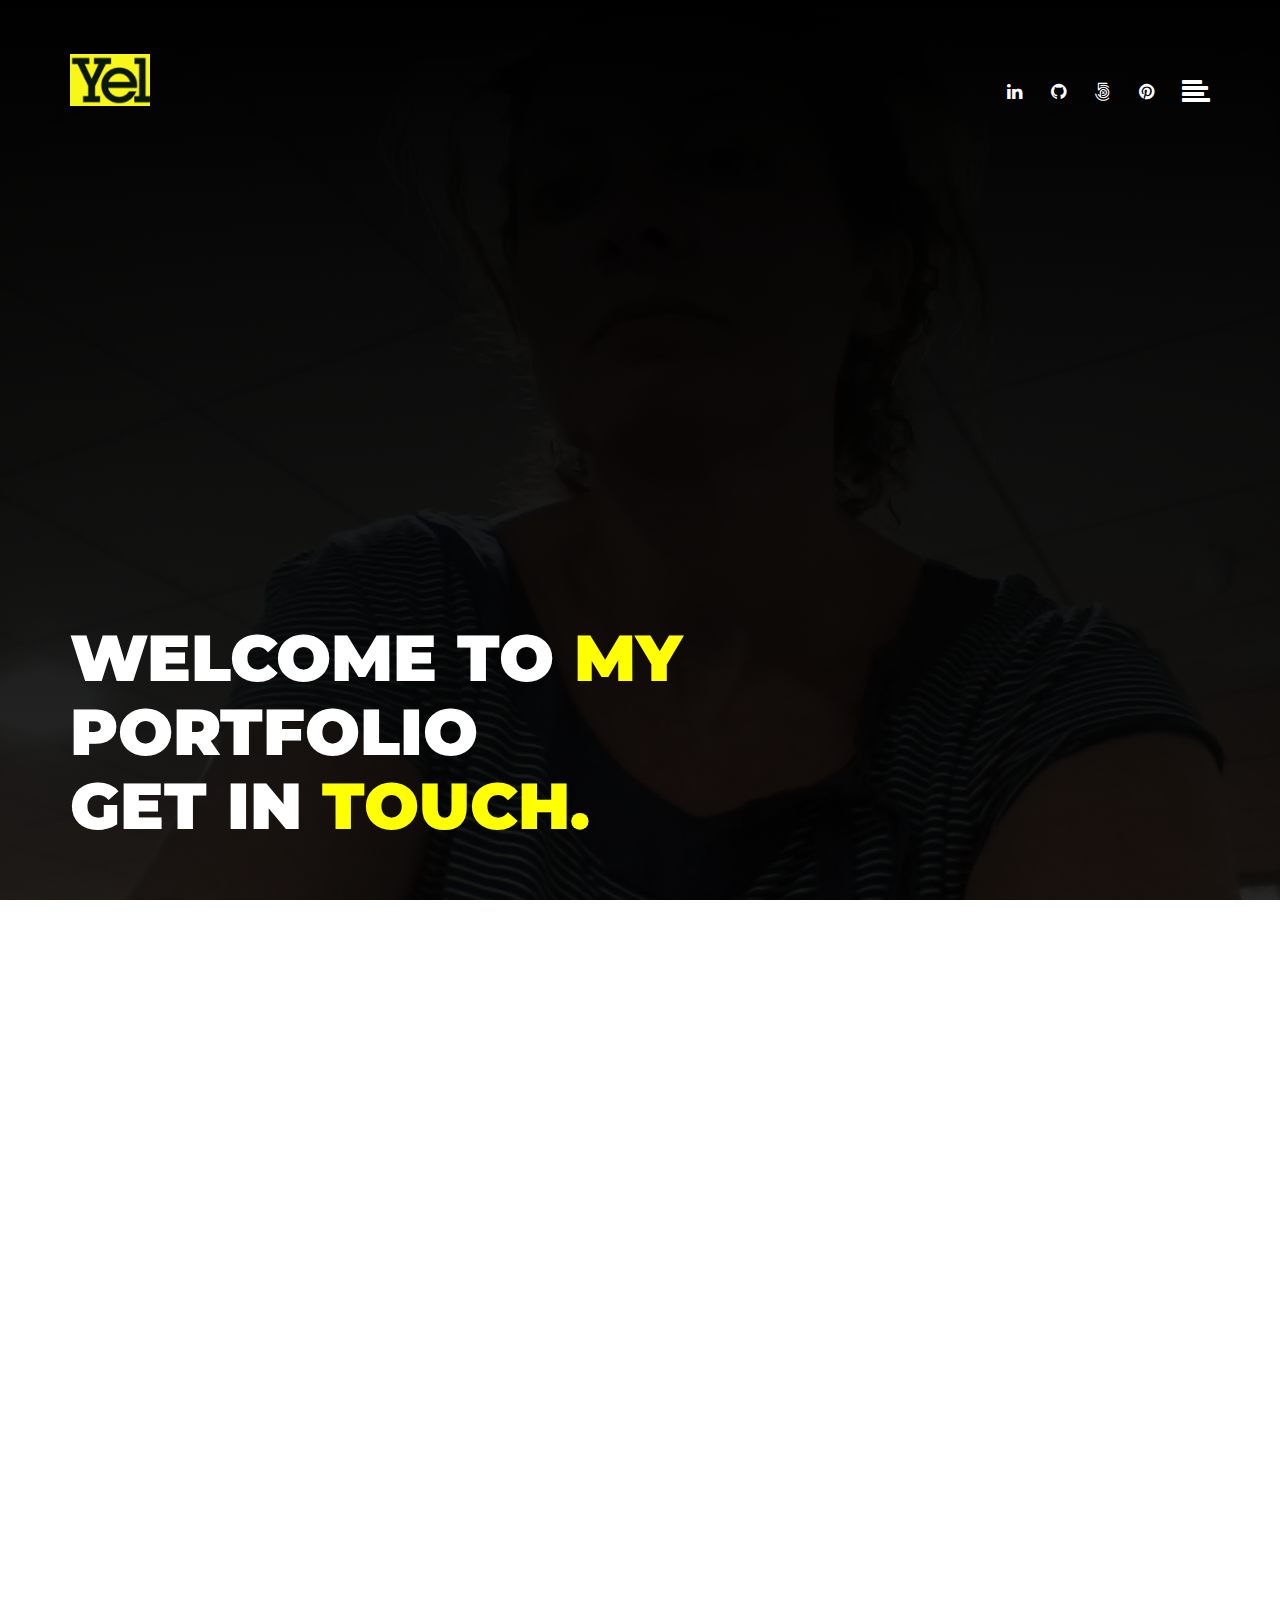
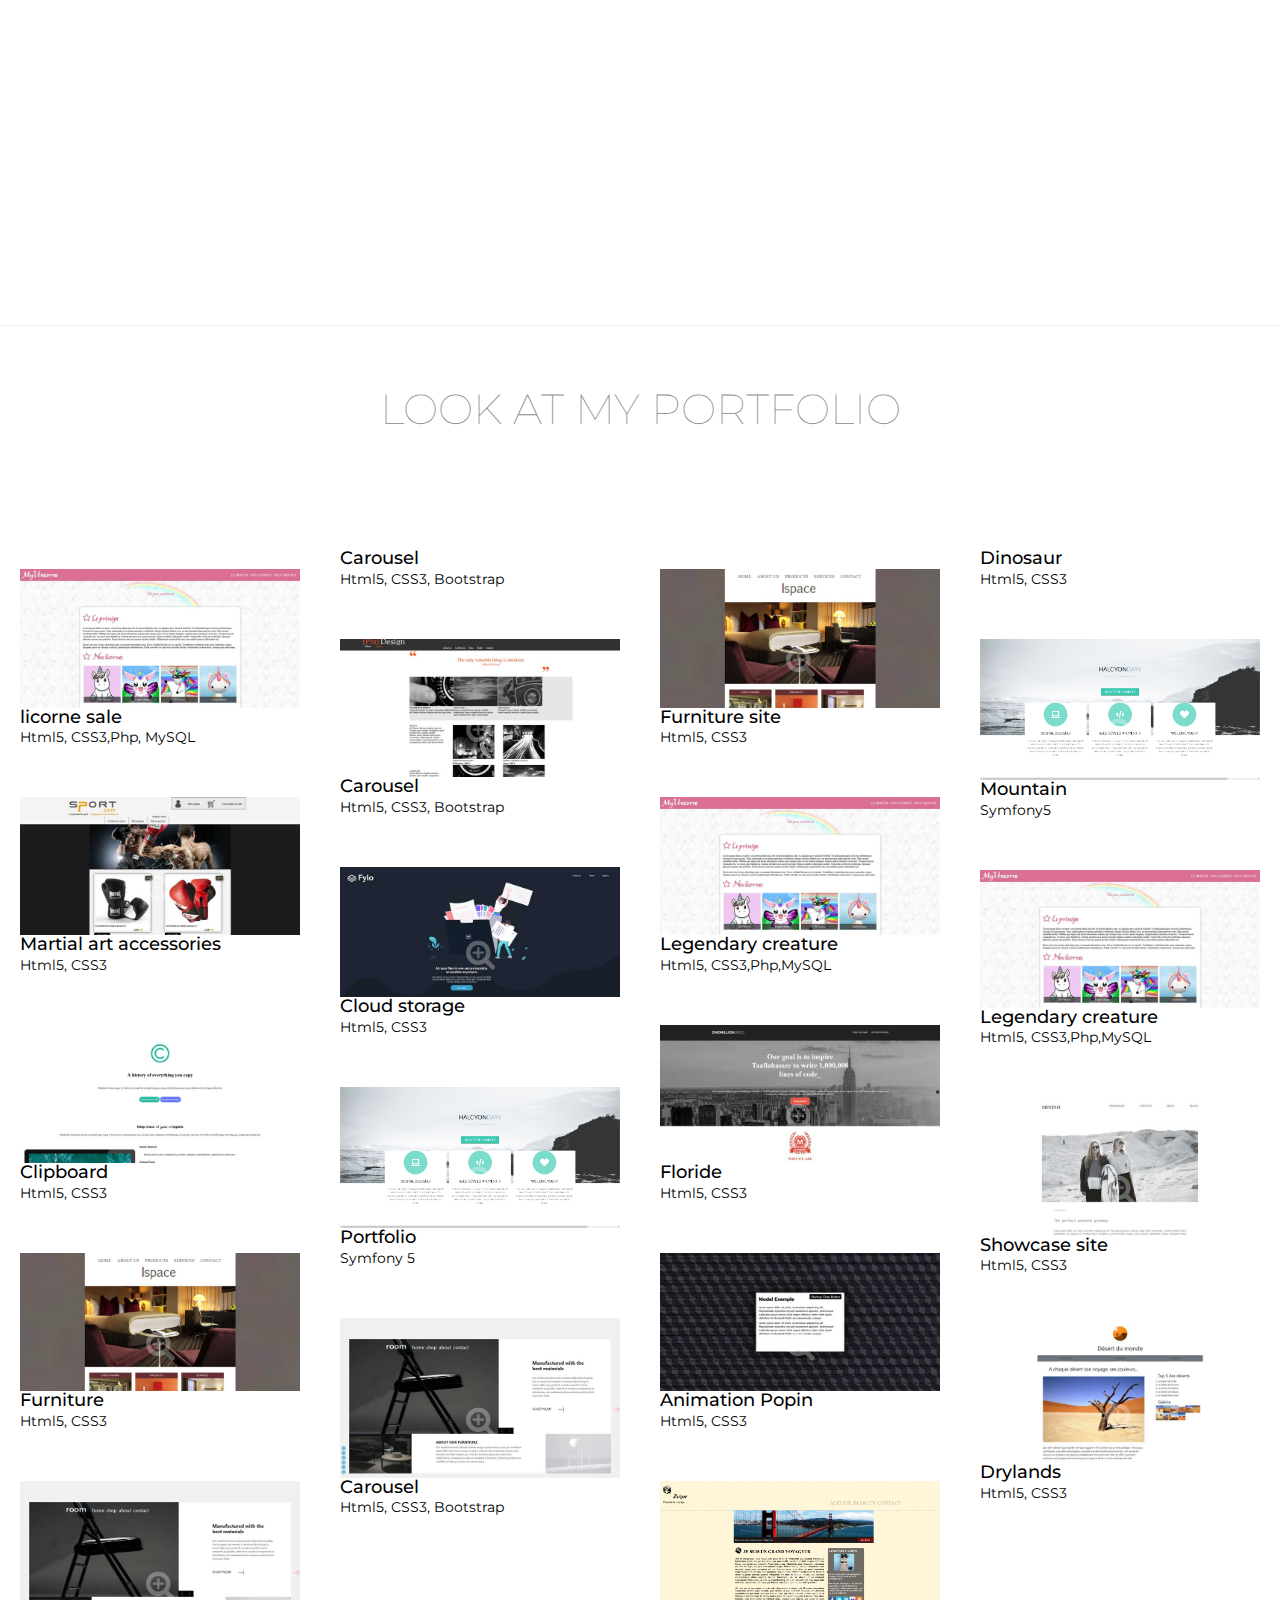
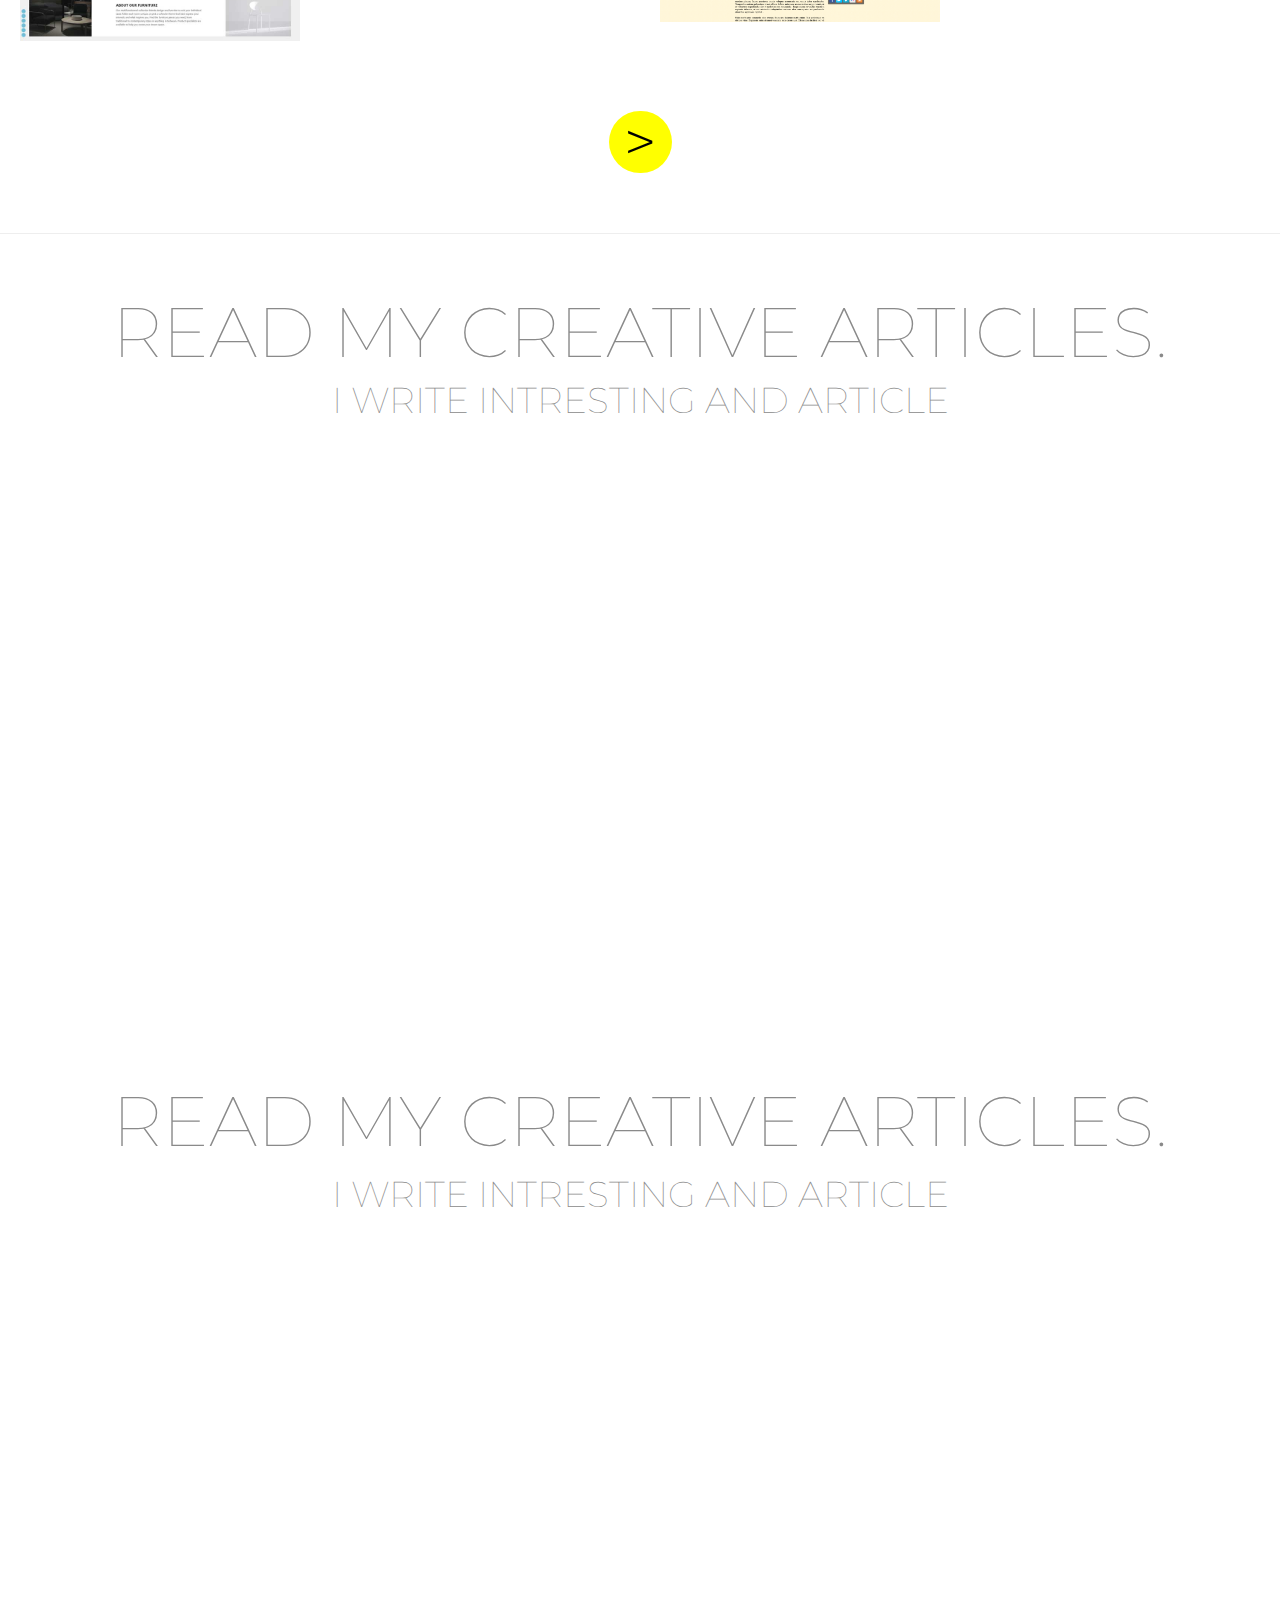
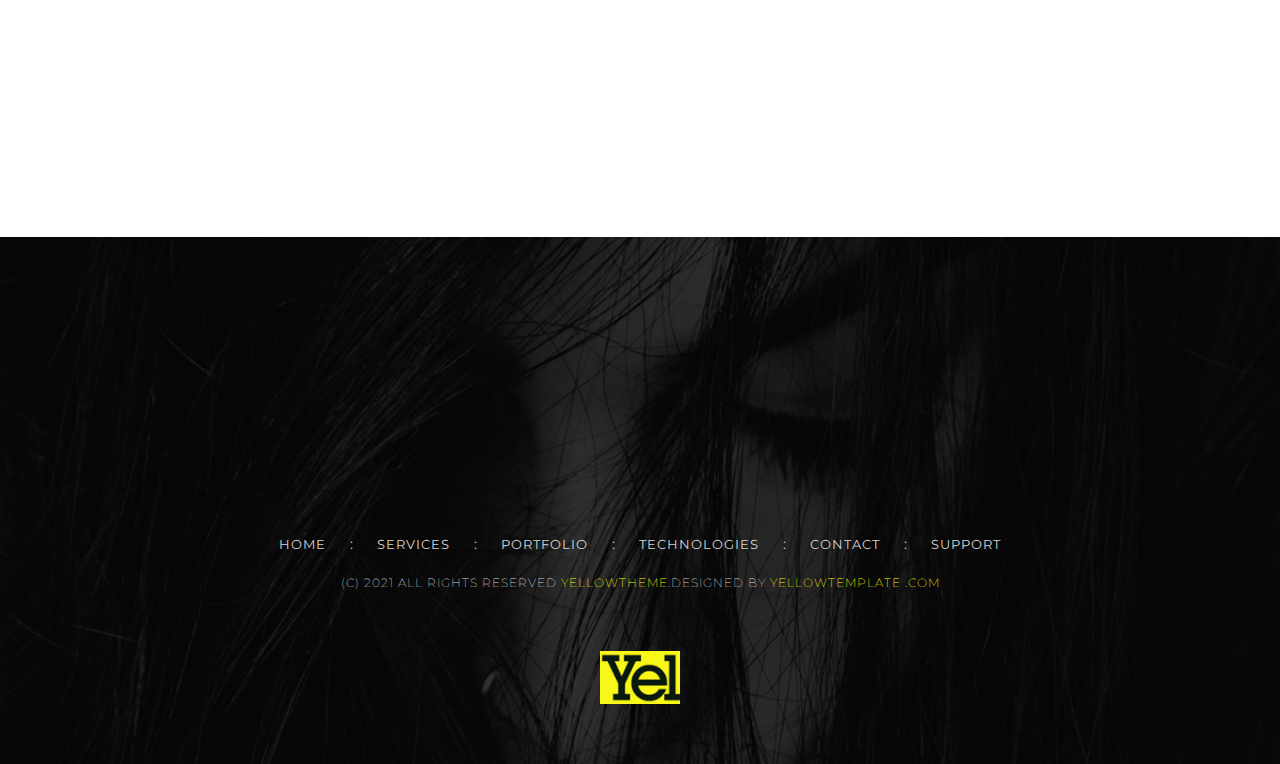
<file: html/index.html>
<!DOCTYPE html>
<html lang="en">

<head>
  <!-- Meta Tags -->
  <meta charset="utf-8">
  <meta http-equiv="X-UA-Compatible" content="IE=edge">
  <meta name="description" content="Corporate Agency Website template">
  <meta name="keywords" content="HTML,CSS,JavaScript,jquery">
  <meta name="author" content="">
  <meta name="viewport" content="width=device-width, initial-scale=1">

  <title>lio</title>
  <!-- bootstrap -->
  <link href="css/bootstrap.min.css" rel="stylesheet">
  <!-- Custom CSS: custom Styles -->
  <link href="css/animate.css" rel="stylesheet">
  <link href="css/main.css" rel="stylesheet">


  <!-- Google Font and font-awesome -->
  <link href="https://fonts.googleapis.com/css?family=Montserrat:100,100i,200,300,400,400i,500,500i,600,700,900"
    rel="stylesheet">
  <link href="https://cdnjs.cloudflare.com/ajax/libs/font-awesome/4.7.0/css/font-awesome.css" rel="stylesheet">

  <!-- HTML5 shim and Respond.js for IE8 support of HTML5 elements and media queries -->
  <!-- WARNING: Respond.js doesn't work if you view the page via file:// -->
  <!--[if lt IE 9]>
           
            <script src="https://oss.maxcdn.com/html5shiv/3.7.3/html5shiv.min.js"></script>
            <script src="https://oss.maxcdn.com/respond/1.4.2/respond.min.js"></script>
          <![endif]-->
</head>

<!-- Body Start-->

<body>

  <!-- Header section Start-->
  <header class="top">
    <div id="mySidenav" class="sidenav">
      <a href="javascript:void(0)" class="closebtn" onclick="closeNav()">&times;</a>
      <a href="index.html">Home</a>
      <a href="about.html">About</a>
      <a href="service.html">Services</a>
      <a href="portfolio.html">Portfolio</a>
      <a href="technology.html">Technology</a>
      <a href="support.html">Support</a>
      <a href="contact.html">Contact</a>
    </div>

    <nav id="navbar">
      <!-- container Start-->
      <div class="container">
        <!--Row Start-->
        <div class="row">
          <div class="col-xs-2 col-md-1">
            <a href="index.html"><img src="images/logoY.png" width="80px" alt="logo"></a>
          </div>
          <div class="col-xs-10 col-md-11">
            <div class="social-icons">
              <!-- Page Content -->
              <div id="page-content-wrapper">
                <a href="https://www.linkedin.com/in/agnès-cloud-1a290a1b4/" target="_blank"><i class="fa fa-linkedin"
                    aria-hidden="true"></i></a>
                <a href="https://github.com/A-make-cloud" target="_blank"><i class="fa fa-github"
                    aria-hidden="true"></i></a>
                <!-- <a href="#"><i class="fa fa-twitter" target="_blank" aria-hidden="true"></i></a> -->
                <a href="#"><i class="fa fa-500px" aria-hidden="true"></i></a>
                <a href="https://www.pinterest.fr/Agnes_Cloud/_saved/" target="_blank"><i class="fa fa-pinterest"
                    aria-hidden="true"></i></a>
                <span class="slide-menu" onclick="openNav()"><i class="fa fa-align-left" aria-hidden="true"></i></span>
              </div>
            </div>
          </div>
        </div>
        <!--Row Ended-->
      </div>
      <!-- container Ended-->
    </nav>
  </header>
  <!-- Header section Ended-->
  <section class="banner-home">
    <!-- Banner section Start-->

    <!-- container Start-->
    <div class="container">
      <!--Row Start-->
      <div class="row">
        <div class="col-sm-12" data-aos="fade-left" data-aos-duration="1000">
          <h1>welcome to <span>my</span><br />
            portfolio<br />
            get in <span>touch.</span>
          </h1>
        </div>
      </div>
      <!--Row Ended-->
    </div>
    <!-- container Ended-->
  </section>
  <!-- Banner section Ended-->

  <!-- About section Start-->
  <section class="about-us">
    <!-- container Start-->
    <div class="container">
      <!--Row Start-->
      <div class="row">
        <div class="col-sm-12 col-md-12" data-aos="fade-up" data-aos-duration="1000">
          <h2>hello,I'am Agnès</h2>
          <p>
            I am an experienced developer with a conscientious mindset, and an technical
            approch to the design and development process.
            My expertise lies within denim and woven orders, across multi product for both mens ans womerswear
            collections.
            I have broad expérience covering different functions, across varied market levels ranging from high end
            International brands, to hight street companies, and suppliers. This has given me a corporate culture of
            skills that can be transferred to serve as a consultant within areas ranging from fabric sourcing,
            merchandising, product development.

            Offering sustainable solutions in to my practice is something I am professional about. I have been active in
            my continued learning of new field, gaining integrator certification from Webforce3. I offered support to
            any business looking to adopt practices into their supply chain, or to seek knowledge and guidance if it is
            something they are moving into for the first time.



            All my knowledge and experience is thanks to all the amazing people, and partnerships, that I have been
            fortunate enough to work alongside throughout my career, who habe supported my inquisitive ethos.

          </p>
          <div class="chevron">
            <a href="portfolio.html"><span>></span></a>
          </div>
        </div>
      </div>
      <!--Row Ended-->
    </div>
    <!-- container Ended-->
  </section>
  <hr>
  <!-- About section Ended-->

  <!-- portfolio section Start-->
  <section class="Portfolio">
    <!-- container Start-->
    <div class="container-fluid">
      <h2>look at my portfolio</h2>
      <!-- BUTTON GROUP FOR CATEGORIES -->
      <div class="row">
        <div class="col-md-12">
          <div class="category" data-aos="zoom-in" data-aos-duration="1000">
            <button class="active btn btn-default" data-toggle="portfilter" data-target="all">All</button>
            <button class="btn btn-default" data-toggle="portfilter" data-target="computing">computing</button>
            <button class="btn btn-default" data-toggle="portfilter" data-target="E-commerce">E commerce</button>
            <button class="btn btn-default" data-toggle="portfilter" data-target="landscapes">landscapes</button>
            <button class="btn btn-default" data-toggle="portfilter" data-target="fashion">fashion</button>
            <button class="btn btn-default" data-toggle="portfilter" data-target="cartoon">cartoon</button>
          </div>
        </div>
      </div>
      <!-- Row Start -->
      <div class="row">
        <div class="col-md-12">
          <div class="gal">
            <div data-tag='E-commerce' class="image">
              <img src="images/licorne_750.jpg" class="img-responsive cursor" alt="portfolio-2">
              <div>
                <h4>licorne sale</h4>
                <p>Html5, CSS3,Php, MySQL</p>
              </div>
              <div onclick="openModal();currentSlide(11)" class="overlay">
                <i class="fa fa-search-plus" aria-hidden="true"></i>
              </div>
            </div>
            <div data-tag='E-commerce' class="image">
              <img src="images/Sport_-com_750.jpg" class="img-responsive cursor" alt="sportcom">
              <div>
                <h4>Martial art accessories</h4>
                <p>Html5, CSS3</p>
              </div>
              <div onclick="openModal();currentSlide(2)" class="overlay">
                <i class="fa fa-search-plus" aria-hidden="true"></i>
              </div>
            </div>
            <div data-tag='computing' class="image">
              <img src="images/clipboard_750.jpg" class="img-responsive cursor" alt="clipboard">
              <div>
                <h4>Clipboard</h4>
                <p>Html5, CSS3</p>
              </div>
              <div onclick="openModal();currentSlide(3)" class="overlay">
                <i class="fa fa-search-plus" aria-hidden="true"></i>
              </div>
            </div>
            <div data-tag='E-commerce' class="image">
              <img src="images/ispace_750.jpg" class="img-responsive cursor" alt="ispace">
              <div>
                <h4>Furniture</h4>
                <p>Html5, CSS3</p>
              </div>
              <div onclick="openModal();currentSlide(12)" class="overlay">
                <i class="fa fa-search-plus" aria-hidden="true"></i>
              </div>
            </div>

            <div data-tag='fashion' class="image">
              <img src="images/room_750.jpg" class="img-responsive cursor" alt="room">
              <div>
                <h4>Carousel</h4>
                <p>Html5, CSS3, Bootstrap</p>
              </div>
              <div onclick="openModal();currentSlide(6)" class="overlay">
                <i class="fa fa-search-plus" aria-hidden="true"></i>
              </div>
            </div>
            <div data-tag='fashion' class="image">
              <img src="images/pixDesign_750.jpg" class="img-responsive cursor" alt="pixDesign">
              <div>
                <h4>Carousel</h4>
                <p>Html5, CSS3, Bootstrap</p>
              </div>
              <div onclick="openModal();currentSlide(13)" class="overlay">
                <i class="fa fa-search-plus" aria-hidden="true"></i>
              </div>
            </div>
            <div data-tag='computing' class="image">
              <img src="images/fylo_dark_750.jpg" class="img-responsive cursor" alt="fylo">
              <div>
                <h4>Cloud storage</h4>
                <p>Html5, CSS3</p>
              </div>
              <div onclick="openModal();currentSlide(4)" class="overlay">
                <i class="fa fa-search-plus" aria-hidden="true"></i>
              </div>
            </div>
            <div data-tag='computing' class="image">
              <img src="images/halcyondays.png" class="img-responsive cursor" alt="halcyondays">
              <div>
                <h4>Portfolio</h4>
                <p>Symfony 5</p>
              </div>
              <div onclick="openModal();currentSlide(5)" class="overlay">
                <i class="fa fa-search-plus" aria-hidden="true"></i>
              </div>
            </div>
            <div data-tag='E-commerce' class="image">
              <img src="images/room_750.jpg" class="img-responsive cursor" alt="room">
              <div>
                <h4>Carousel</h4>
                <p>Html5, CSS3, Bootstrap</p>
              </div>
              <div onclick="openModal();currentSlide(6)" class="overlay">
                <i class="fa fa-search-plus" aria-hidden="true"></i>
              </div>
            </div>
            <div data-tag='fashion' class="image">
              <img src="images/ispace_750.jpg" class="img-responsive cursor" alt="ispace">
              <div>
                <h4>Furniture site</h4>
                <p>Html5, CSS3</p>
              </div>
              <div onclick="openModal();currentSlide(12)" class="overlay">
                <i class="fa fa-search-plus" aria-hidden="true"></i>
              </div>
            </div>
            <div data-tag='cartoon' class="image">

              <img src="images/licorne_750.jpg" class="img-responsive cursor" alt="licorne">
              <div>
                <h4>Legendary creature</h4>
                <p>Html5, CSS3,Php,MySQL</p>
              </div>
              <div onclick="openModal();currentSlide(11)" class="overlay">
                <i class="fa fa-search-plus" aria-hidden="true"></i>
              </div>
            </div>
            <div data-tag='landscapes' class="image">
              <img src="images/onemillion_750.jpg" class="img-responsive cursor" alt="on">
              <div>
                <h4>Floride</h4>
                <p>Html5, CSS3</p>
              </div>
              <div onclick="openModal();currentSlide(9)" class="overlay">
                <i class="fa fa-search-plus" aria-hidden="true"></i>
              </div>
            </div>
            <div data-tag='computing' class="image">
              <img src="images/popIn_750.jpg" class="img-responsive cursor" alt="popin">
              <div>
                <h4>Animation Popin</h4>
                <p>Html5, CSS3</p>
              </div>
              <div onclick="openModal();currentSlide(10)" class="overlay">
                <i class="fa fa-search-plus" aria-hidden="true"></i>
              </div>
            </div>
            <div data-tag='cartoon' class="image">
              <img src="images/zozor.png" class="img-responsive cursor" alt="zozor">
              <div>
                <h4>Dinosaur</h4>
                <p>Html5, CSS3</p>
              </div>
              <div onclick="openModal();currentSlide(8)" class="overlay">
                <i class="fa fa-search-plus" aria-hidden="true"></i>
              </div>
            </div>
            <!-- <div data-tag='landscapes' class="image">
              <img src="images/licorne_page.png" class="img-responsive cursor" alt="portfolio-2">

              <div onclick="openModal();currentSlide(12)" class="overlay">
                <i class="fa fa-search-plus" aria-hidden="true"></i>
              </div>
            </div> -->
            <div data-tag='landscapes' class="image">
              <img src="images/halcyondays.png" class="img-responsive cursor" alt="halcyondays">
              <div>
                <h4>Mountain</h4>
                <p>Symfony5</p>
              </div>
              <div onclick="openModal();currentSlide(5)" class="overlay">
                <i class="fa fa-search-plus" aria-hidden="true"></i>
              </div>
            </div>
            <div data-tag='cartoon' class="image">
              <img src="images/licorne_750.jpg" class="img-responsive cursor" alt="licorne">
              <div>
                <h4>Legendary creature</h4>
                <p>Html5, CSS3,Php,MySQL</p>
              </div>
              <div onclick="openModal();currentSlide(11)" class="overlay">
                <i class="fa fa-search-plus" aria-hidden="true"></i>
              </div>
            </div>
            <div data-tag='fashion' class="image">
              <img src="images/minimo_750.jpg" class="img-responsive cursor" alt="minimo">
              <div>
                <h4>Showcase site</h4>
                <p>Html5, CSS3</p>
              </div>
              <div onclick="openModal();currentSlide(14)" class="overlay">
                <i class="fa fa-search-plus" aria-hidden="true"></i>
              </div>
            </div>
            <div data-tag='landscapes' class="image">
              <img src="images/Desert_750.jpg" class="img-responsive cursor" alt="portfolio-2">
              <div>
                <h4>Drylands</h4>
                <p>Html5, CSS3</p>
              </div>
              <div onclick="openModal();currentSlide(7)" class="overlay">
                <i class="fa fa-search-plus" aria-hidden="true"></i>
              </div>
            </div>
          </div>
        </div>
      </div>
      <!-- Row Ended -->

      <!-- Modal pop-up-box Start -->
      <div id="myModal" class="modal">
        <span class="close cursor" onclick="closeModal()">&times;</span>
        <!-- Modal-content Start-->
        <div class="modal-content">
          <div class="mySlides">
            <div class="numbertext">1 / 13</div>
            <img src="images/Cupcake_page.png" alt="portfolio-1" style="width:100%">
          </div>

          <div class="mySlides">
            <div class="numbertext">2 / 13</div>
            <img src="images/sportCom_page.png" alt="portfolio-4" style="width: 70%; margin: 0 75px;">
          </div>

          <div class="mySlides">
            <div class="numbertext">3 / 13</div>
            <img src="images/clipboard_page.png" alt="pixDesign" style="width:100%">
          </div>

          <div class="mySlides">
            <div class="numbertext">4 / 13</div>
            <img src="images/fylo_page.png" alt="cupcake" style="width:100%">
          </div>
          <div class="mySlides">
            <div class="numbertext">5 / 13</div>
            <img src="images/halcyondays.png" alt="halcyondays" style="width:100%">
          </div>
          <div class="mySlides">
            <div class="numbertext">6 / 13</div>
            <img src="images/room_page.png" alt="room" style="width:100%">
          </div>
          <div class="mySlides">
            <div class="numbertext">7 / 13</div>
            <img src="images/Desert.png" alt="popin" style="width:100%">
          </div>
          <div class="mySlides">
            <div class="numbertext">8 / 13</div>
            <img src="images/zozor_page.png" alt="zozor" style="width:100%">
          </div>
          <div class="mySlides">
            <div class="numbertext">9 / 13</div>
            <img src="images/onemillion_page.png" alt="onemillion" style="width: 70%; margin: 0 75px;">
          </div>
          <div class="mySlides">
            <div class="numbertext">10 / 13</div>
            <img src="images/popIn_750.jpg" alt="roomPage" style="width: 70%; margin: 0 75px;">
          </div>
          <div class="mySlides">
            <div class="numbertext">11 / 13</div>
            <img src="images/licorne_page.png" alt="onemillion" style="width: 70%; margin: 0 75px;">
          </div>
          <div class="mySlides">
            <div class="numbertext">12 / 13</div>
            <img src="images/ispace_page.png" alt="portfolio-10" style="width: 70%; margin: 0 75px;">
          </div>
          <div class="mySlides">
            <div class="numbertext">13 / 13</div>
            <img src="images/pixDesign.png" alt="portfolio-10" style="width: 70%; margin: 0 75px;">
          </div>
          <div class="mySlides">
            <div class="numbertext">14 / 14</div>
            <img src="images/minimo.png" alt="portfolio-10" style="width: 70%; margin: 0 75px;">
          </div>
          <a class="prev" onclick="plusSlides(-1)">&#10094;</a>
          <a class="next" onclick="plusSlides(1)">&#10095;</a>
        </div>
        <!-- Modal-content Ended-->
      </div>
      <!-- Modal pop-up-box Ended -->
      <div class="chevron">
        <a href="portfolio.html"><span>></span></a>
      </div>
    </div>

    <!-- container Ended-->
  </section>
  <hr />
  <!-- Portfolio section Ended -->

  <!-- Blog section Start -->
  <section class="blog">
    <div class="container-fluid">
      <div class="row">
        <div class="col-md-12">
          <div class="heading">
            <h2>read my creative articles.</h2>
            <h3>i write intresting and article</h3>
          </div>
        </div>
      </div>
      <div class="row" data-aos="fade-up" data-aos-duration="1500">
        <div class="col-md-12 col-lg-6">
          <!-- artigo em destaque -->
          <div class="blog-1">
            <a href="contact.html"><img src="images/minimo_750.jpg" alt="minimo" class="thumb"></a>
            <a href="support.html">
              <h2>Beautiful girl posing for photoshoot</h2>
              <!-- <h2>Beautiful girl wearing a chale, dark glasses and posing for photoshoot</h2> -->
            </a>
          </div>
          <!-- /.featured-article -->
        </div>
        <div class="col-md-12 col-lg-6">
          <div class="media-list main-list">
            <div class="media">
              <div class="pull-left"><a href="contact.html"><img src="images/room_page.png" width="320px;"
                    alt="roomPage" class="thumb"></a>
              </div>
              <div class="media-body">
                <a href="support.html">
                  <h3 class="media-heading">Furniture design for lounge suite</h3>
                </a>
                <p class="by-author">Get - in <span>Touch</span></p>
                <div class="chevron"><a href="contact.html"><span>></span></a></div>
              </div>
            </div>
            <div class="media">
              <div class="pull-left"><a href="support.html"><img src="images/zozor_page.png" width="320px;" alt="zozor"
                    class="thumb"></a>
              </div>
              <div class="media-body">
                <a href="support.html">
                  <h3 class="media-heading">Hollydays shoot for Zozor biography or Zbiography notebook</h3>
                </a>
                <p class="by-author">Get - in <span>Touch</span></p>
                <div class="chevron"><a href="contact.html"><span>></span></a></div>
              </div>
            </div>
          </div>
        </div>
      </div>
    </div>
  </section>
  <!-- Blog section Ended-->

  <!-- Contact section Start -->
  <section class="contact">
    <div class="container">
      <div class="heading">
        <h2>read my creative articles.</h2>
        <h3>i write intresting and article</h3>
      </div>
      <div class="row" data-aos="fade-up" data-aos-duration="1500">
        <!--Grid column-->
        <div class="col-md-6 col-xl-6">
          <form>
            <!--Grid row-->
            <div class="row">

              <!--Grid column-->
              <div class="col-md-6">
                <div class="md-form">
                  <input type="text" class="form-control" placeholder="Your name" required />
                </div>
              </div>
              <!--Grid column-->

              <!--Grid column-->
              <div class="col-md-6">
                <div class="md-form">
                  <input type="email" class="form-control" placeholder="Your Email" required />
                </div>
              </div>
              <!--Grid column-->

            </div>
            <!--Grid row-->

            <!--Grid row-->
            <div class="row">
              <div class="col-md-12">
                <div class="md-form">
                  <input type="text" class="form-control" placeholder="Your phone number" required />
                </div>
              </div>
            </div>
            <!--Grid row-->

            <!--Grid row-->
            <div class="row">

              <!--Grid column-->
              <div class="col-md-12">

                <div class="md-form">
                  <textarea rows="9" class="form-control1" placeholder="Your message" required></textarea>
                </div>

              </div>
            </div>
            <!--Grid row-->
            <button type="submit" class="btn btn-primary">Alright Submit it</button>
          </form>
        </div>
        <!--Grid column-->

        <!--Grid column-->
        <div class="col-md-5 col-xl-6">
          <address>
            <div class="adds">The Yellow Theme, 3rd Floor,<br>
              Beside that building, USA
            </div>
            <div class="open-h">Opening Hours :</div>
            <p>Mo-Fr 11:00-00:00, Sa-Su 15:00-00:00</p>
            <div class="booking">Call for Bookings <br />
              <span>800 1234 56789</span>
            </div>
            <div class="open-h">Support Email:</div>
            <p>info@yellowtheme.com</p>
          </address>
        </div>
        <!--Grid column-->

      </div>
    </div>
  </section>
  <!-- Contact section Ended-->

  <!-- Footer section Start -->
  <footer>
    <!-- container Start-->
    <div class="container">
      <div class="Subscribe" data-aos="fade-up" data-aos-duration="1000">
        <div class="row">
          <div class="col-xs-12 col-md-6">
            <div class="heading">
              <h3>Subscribe to newsletter</h3>
            </div>
          </div>
          <div class="col-xs-12 col-md-6">
            <form class="form-inline">
              <div class="input-group">
                <input type="email" class="form-control" size="50" placeholder="Enter your email id" required>
                <div class="input-group-btn">
                  <button type="submit" class="btn btn-warning">Subscribe</button>
                </div>
              </div>
            </form>
          </div>
        </div>
      </div>
      <div class="row">
        <ul>
          <li><a href="index.html">Home </a></li>
          <li class="semicolon">:</li>
          <li><a href="service.html">services</a></li>
          <li class="semicolon">:</li>
          <li><a href="portfolio.html">portfolio</a></li>
          <li class="semicolon">:</li>
          <li><a href="technology.html">technologies</a></li>
          <li class="semicolon">:</li>
          <li><a href="contact.html">contact</a></li>
          <li class="semicolon">:</li>
          <li><a href="support.html">support</a></li>
        </ul>
        <p>(C) 2021 All rights reserved <span><a href="#" target="_blank">Yellowtheme</a></span>.designed by <span><a
              href="#" target="_blank">Yellowtemplate .com</a></span></p>
      </div>
      <div class="footer-logo">
        <a href="index.html"><img src="images/logoY.png" width="80px" alt="footer-logo"></a>
      </div>
    </div>
    <!-- container Ended-->
  </footer>
  <!-- Footer section Ended -->

  <!-- Return to Top -->
  <div class='scrolltop'>
    <div class='scroll icon'><i class="fa fa-long-arrow-up"></i></div>
  </div>

  <!-- jQuery (necessary for Bootstrap's JavaScript plugins) -->
  <script src="https://code.jquery.com/jquery-1.11.1.min.js"></script>
  <!-- Include all compiled plugins (below), or include individual files as needed -->
  <script src="js/animate.js"></script>
  <script src="js/bootstrap.min.js"></script>
  <script src="js/custom.js"></script>

  <script>
    //Lightbox (Modal Image Gallery)
    function openModal() {
      document.getElementById('myModal').style.display = "block";
    }

    function closeModal() {
      document.getElementById('myModal').style.display = "none";
    }

    var slideIndex = 1;
    showSlides(slideIndex);

    function plusSlides(n) {
      showSlides(slideIndex += n);
    }

    function currentSlide(n) {
      showSlides(slideIndex = n);
    }

    function showSlides(n) {
      var i;
      var slides = document.getElementsByClassName("mySlides");
      var dots = document.getElementsByClassName("demo");
      var captionText = document.getElementById("caption");
      if (n > slides.length) { slideIndex = 1 }
      if (n < 1) { slideIndex = slides.length }
      for (i = 0; i < slides.length; i++) {
        slides[i].style.display = "none";
      }
      for (i = 0; i < dots.length; i++) {
        dots[i].className = dots[i].className.replace(" active");
      }
      slides[slideIndex - 1].style.display = "block";
    }
  </script>

</body>
<!-- Body Ended -->

</html>
</file>
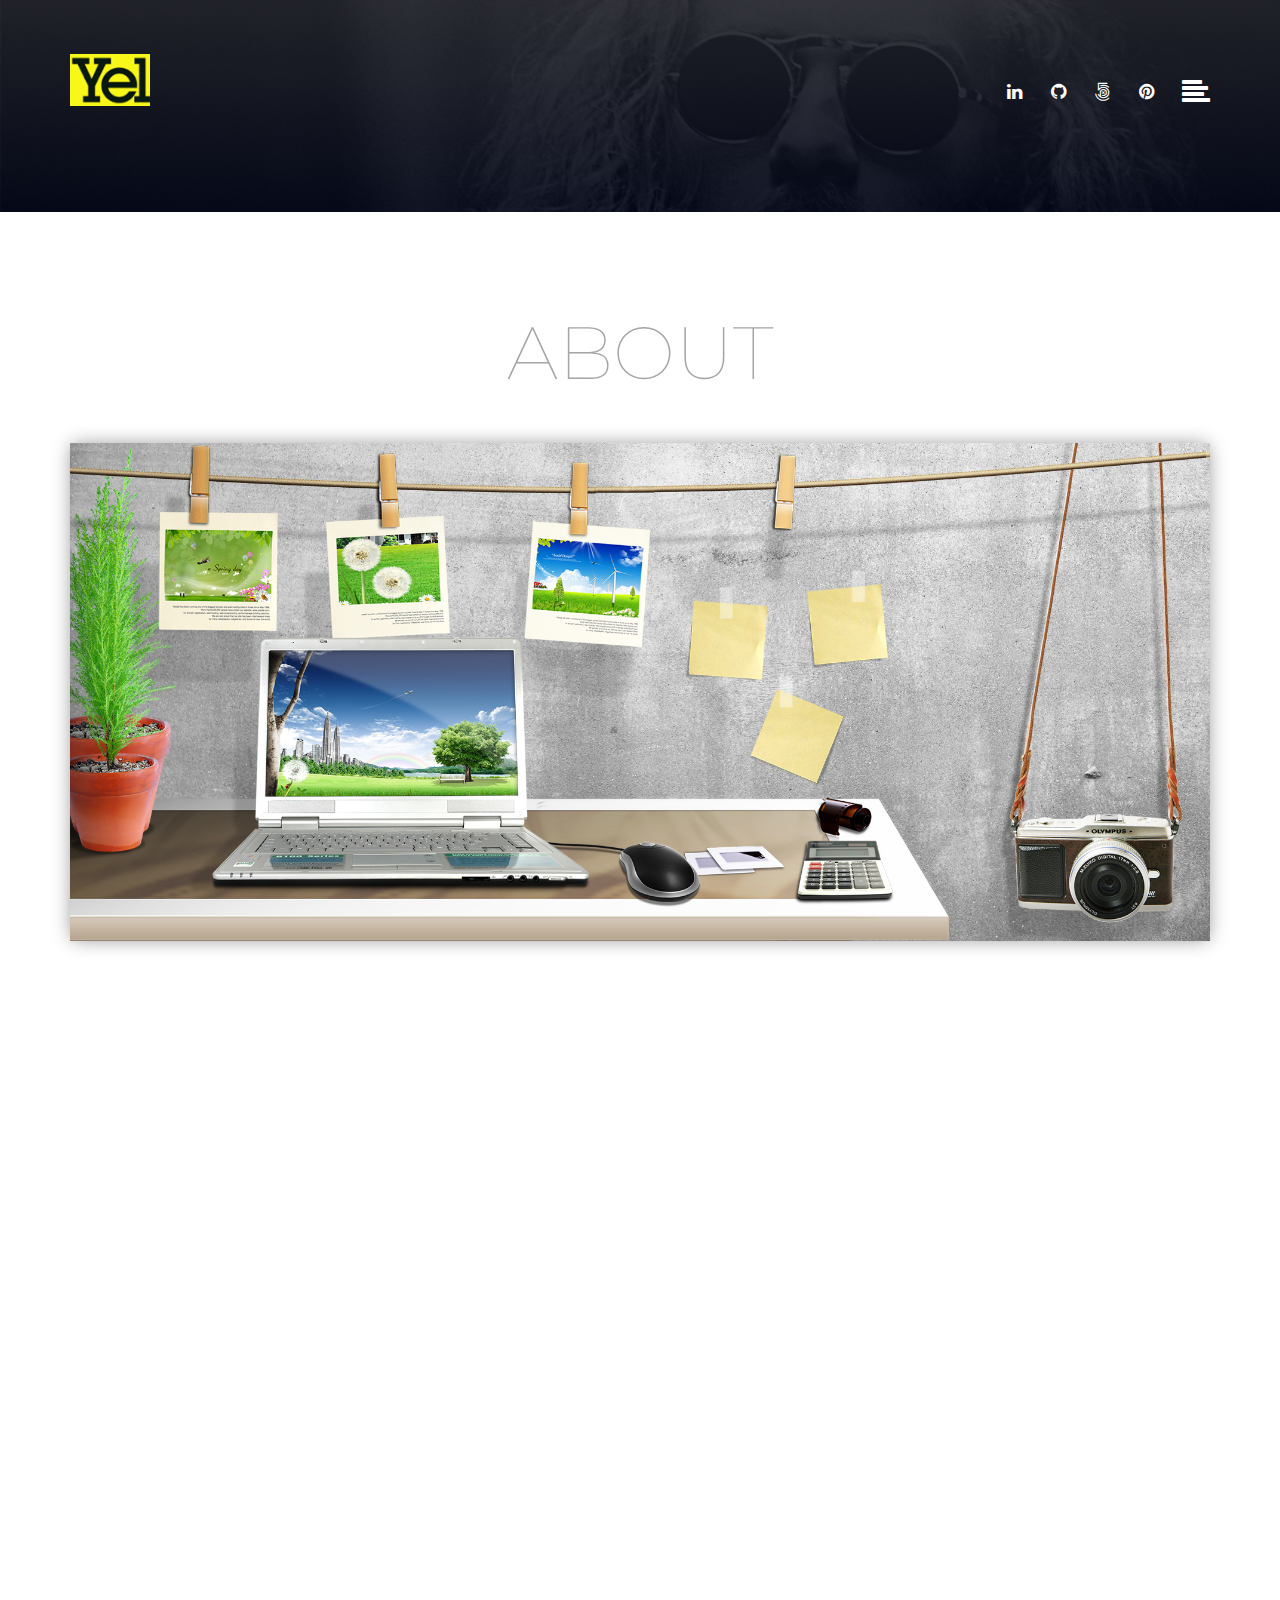
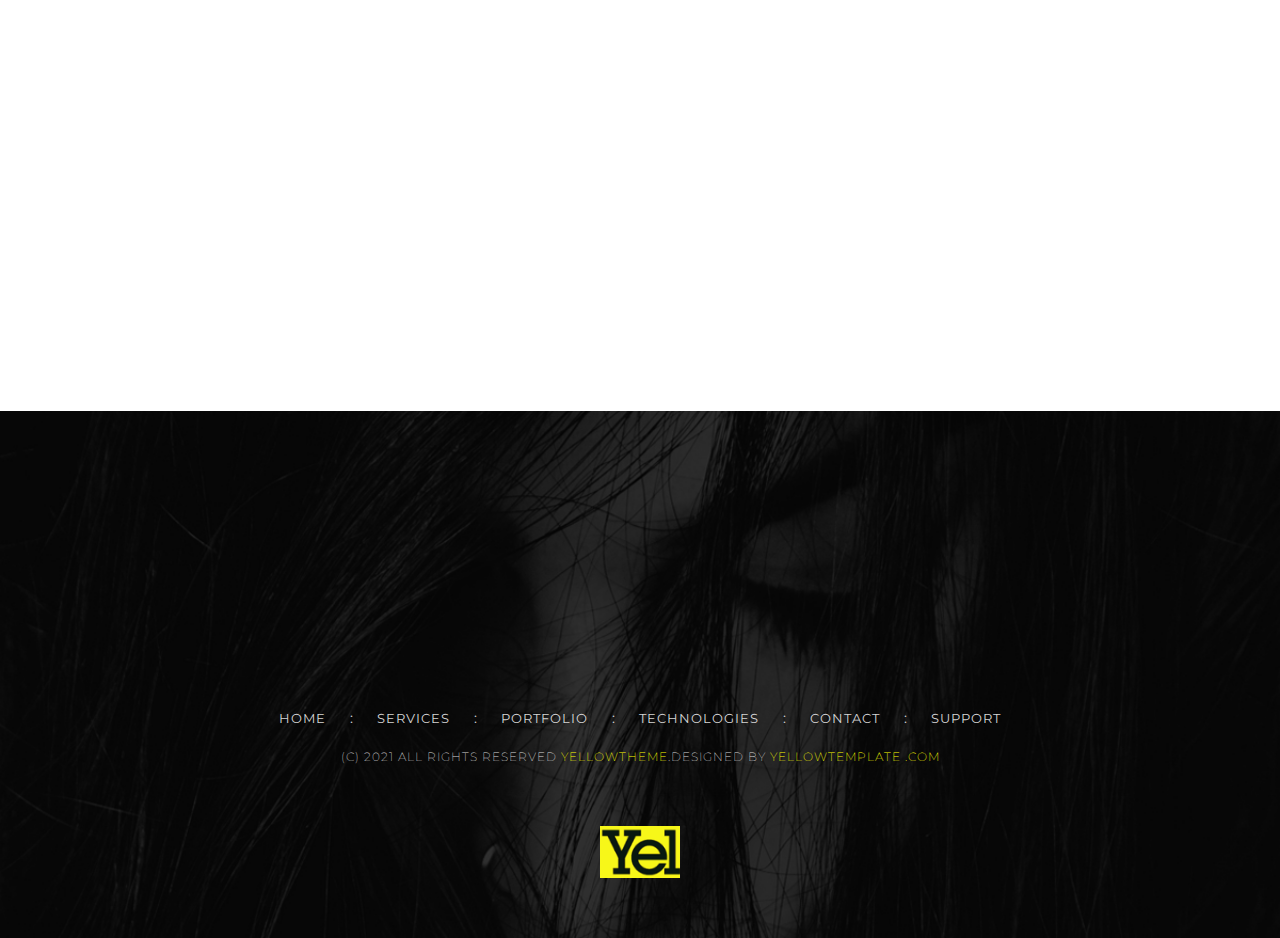
<file: html/about.html>
<!DOCTYPE html>
<html lang="en">

<head>
  <!-- Meta Tags -->
  <meta charset="utf-8">
  <meta http-equiv="X-UA-Compatible" content="IE=edge">
  <meta name="description" content="Corporate Agency Website template">
  <meta name="keywords" content="HTML,CSS,JavaScript,jquery">
  <meta name="author" content="">
  <meta name="viewport" content="width=device-width, initial-scale=1">

  <title>lio</title>
  <!-- bootstrap -->
  <link href="css/bootstrap.min.css" rel="stylesheet">
  <!-- Custom CSS: custom Styles -->
  <link href="css/animate.css" rel="stylesheet">
  <link href="css/main.css" rel="stylesheet">


  <!-- Google Font and font-awesome -->
  <link href="https://fonts.googleapis.com/css?family=Montserrat:100,100i,200,300,400,400i,500,500i,600,700,900"
    rel="stylesheet">
  <link href="https://cdnjs.cloudflare.com/ajax/libs/font-awesome/4.7.0/css/font-awesome.css" rel="stylesheet">

  <!-- HTML5 shim and Respond.js for IE8 support of HTML5 elements and media queries -->
  <!-- WARNING: Respond.js doesn't work if you view the page via file:// -->
  <!--[if lt IE 9]>
           
            <script src="https://oss.maxcdn.com/html5shiv/3.7.3/html5shiv.min.js"></script>
            <script src="https://oss.maxcdn.com/respond/1.4.2/respond.min.js"></script>
          <![endif]-->
</head>

<!-- Body Start-->

<body>

  <!-- Header section Start-->
  <header class="top header" style="height: 212px;position: relative;">
    <div id="mySidenav" class="sidenav">
      <a href="javascript:void(0)" class="closebtn" onclick="closeNav()">&times;</a>
      <a href="index.html">Home</a>
      <a href="about.html">About</a>
      <a href="service.html">Services</a>
      <a href="portfolio.html">Portfolio</a>
      <a href="technology.html">Technology</a>
      <a href="support.html">Support</a>
      <a href="contact.html">Contact</a>
    </div>

    <nav id="navbar">
      <!-- container Start-->
      <div class="container">
        <!--Row Start-->
        <div class="row">
          <div class="col-xs-2 col-md-1">
            <a href="index.html"><img src="images/logoY.png" width="80px" alt="logo"></a>
          </div>
          <div class="col-xs-10 col-md-11">
            <div class="social-icons">
              <!-- Page Content -->
              <div id="page-content-wrapper">
                <a href="https://www.linkedin.com/in/agnès-cloud-1a290a1b4/" target="_blank"><i class="fa fa-linkedin"
                    aria-hidden="true"></i></a>
                <a href="https://github.com/A-make-cloud" target="_blank"><i class="fa fa-github"
                    aria-hidden="true"></i></a>
                <!-- <a href="#"><i class="fa fa-twitter" target="_blank" aria-hidden="true"></i></a> -->
                <a href="#"><i class="fa fa-500px" aria-hidden="true"></i></a>
                <a href="https://www.pinterest.fr/Agnes_Cloud/_saved/" target="_blank"><i class="fa fa-pinterest"
                    aria-hidden="true"></i></a>
                <span class="slide-menu" onclick="openNav()"><i class="fa fa-align-left" aria-hidden="true"></i></span>
              </div>
            </div>
          </div>
        </div>
        <!--Row Ended-->
      </div>
      <!-- container Ended-->
    </nav>
  </header>
  <!-- Header section Ended-->

  <!-- About section Start-->
  <div class="about">
    <div class="container">
      <div class="row">
        <div class="col-md-12">
          <h1>about</h1>
          <div data-aos="fade-up" data-aos-duration="1500" class="image"></div>
        </div>
      </div>
      <div class="row">
        <div class="col-md-12">
          <div class="about-contant">
            <p data-aos="fade-up" data-aos-duration="1000">
              <b>Personalized exam</b><br>

              Our achievement: to bring out the essence of your company, beyond a name, an area, individuals Each
              realization made to measure according to tastes, desires, up to your requirements. They trusted us Their
              sites according to their criteria, a range of universes to discover, entrust us with yours

            </p>
            <p data-aos="fade-up" data-aos-duration="1200">
              <b>One company, one universe</b><br>
              Our achievement: bring out the essence of your business, beyond a name, a domain,
              people

              Each realization made to measure according to tastes, desires, up to your requirements.
              They trusted us

              Their sites according to their criteria, a range of universes to discover, entrust us with yours


            </p>
            <p data-aos="fade-up" data-aos-duration="1400">

              <b>Your business is unique, so is your communication</b><br>
              Our goal: make you visible & help you enhance your image

              We offer tailor-made solutions according to your needs, your objectives and your budget!
              Free quote without obligation

              To make contact, take stock of your needs, your desires, where you are today and
              where you want to go


            </p>
            <p data-aos="fade-up" data-aos-duration="1600">

              <b>The strong points that marked the Web</b><br>
              Digital professionals synonymous with being at the forefront in many fields

              Find here information, studies and digital news that will keep you up to date
              Info, advice

              The day before to stay awake; the world of the Web is constantly evolving


            </p>
          </div>
        </div>
      </div>
    </div>
  </div>
  <!-- About section Ended -->

  <!-- Footer section Start -->
  <footer>
    <!-- container Start-->
    <div class="container">
      <div class="Subscribe" data-aos="fade-up" data-aos-duration="1000">
        <div class="row">
          <div class="col-xs-12 col-md-6">
            <div class="heading">
              <h3>Subscribe to newsletter</h3>
            </div>
          </div>
          <div class="col-xs-12 col-md-6">
            <form class="form-inline">
              <div class="input-group">
                <input type="email" class="form-control" size="50" placeholder="Enter your email id" required>
                <div class="input-group-btn">
                  <button type="submit" class="btn btn-warning">Subscribe</button>
                </div>
              </div>
            </form>
          </div>
        </div>
      </div>
      <div class="row">
        <ul>
          <li><a href="index.html">Home </a></li>
          <li class="semicolon">:</li>
          <li><a href="service.html">services</a></li>
          <li class="semicolon">:</li>
          <li><a href="portfolio.html">portfolio</a></li>
          <li class="semicolon">:</li>
          <li><a href="technology.html">technologies</a></li>
          <li class="semicolon">:</li>
          <li><a href="contact.html">contact</a></li>
          <li class="semicolon">:</li>
          <li><a href="support.html">support</a></li>
        </ul>
        <p>(C) 2021 All rights reserved <span><a href="#" target="_blank">Yellowtheme</a></span>.designed by <span><a
              href="#" target="_blank">Yellowtemplate .com</a></span></p>
      </div>
      <div class="footer-logo">
        <a href="index.html"><img src="images/logoY.png" width="80px" alt="footer-logo"></a>
      </div>
    </div>
    <!-- container Ended-->
  </footer>
  <!-- Footer section Ended -->

  <!-- Return to Top -->
  <div class='scrolltop'>
    <div class='scroll icon'><i class="fa fa-long-arrow-up"></i></div>
  </div>

  <!-- jQuery (necessary for Bootstrap's JavaScript plugins) -->
  <script src="https://code.jquery.com/jquery-1.11.1.min.js"></script>
  <!-- Include all compiled plugins (below), or include individual files as needed -->
  <script src="js/animate.js"></script>
  <script src="js/bootstrap.min.js"></script>
  <script src="js/custom.js"></script>


</body>
<!-- Body Ended -->

</html>
</file>
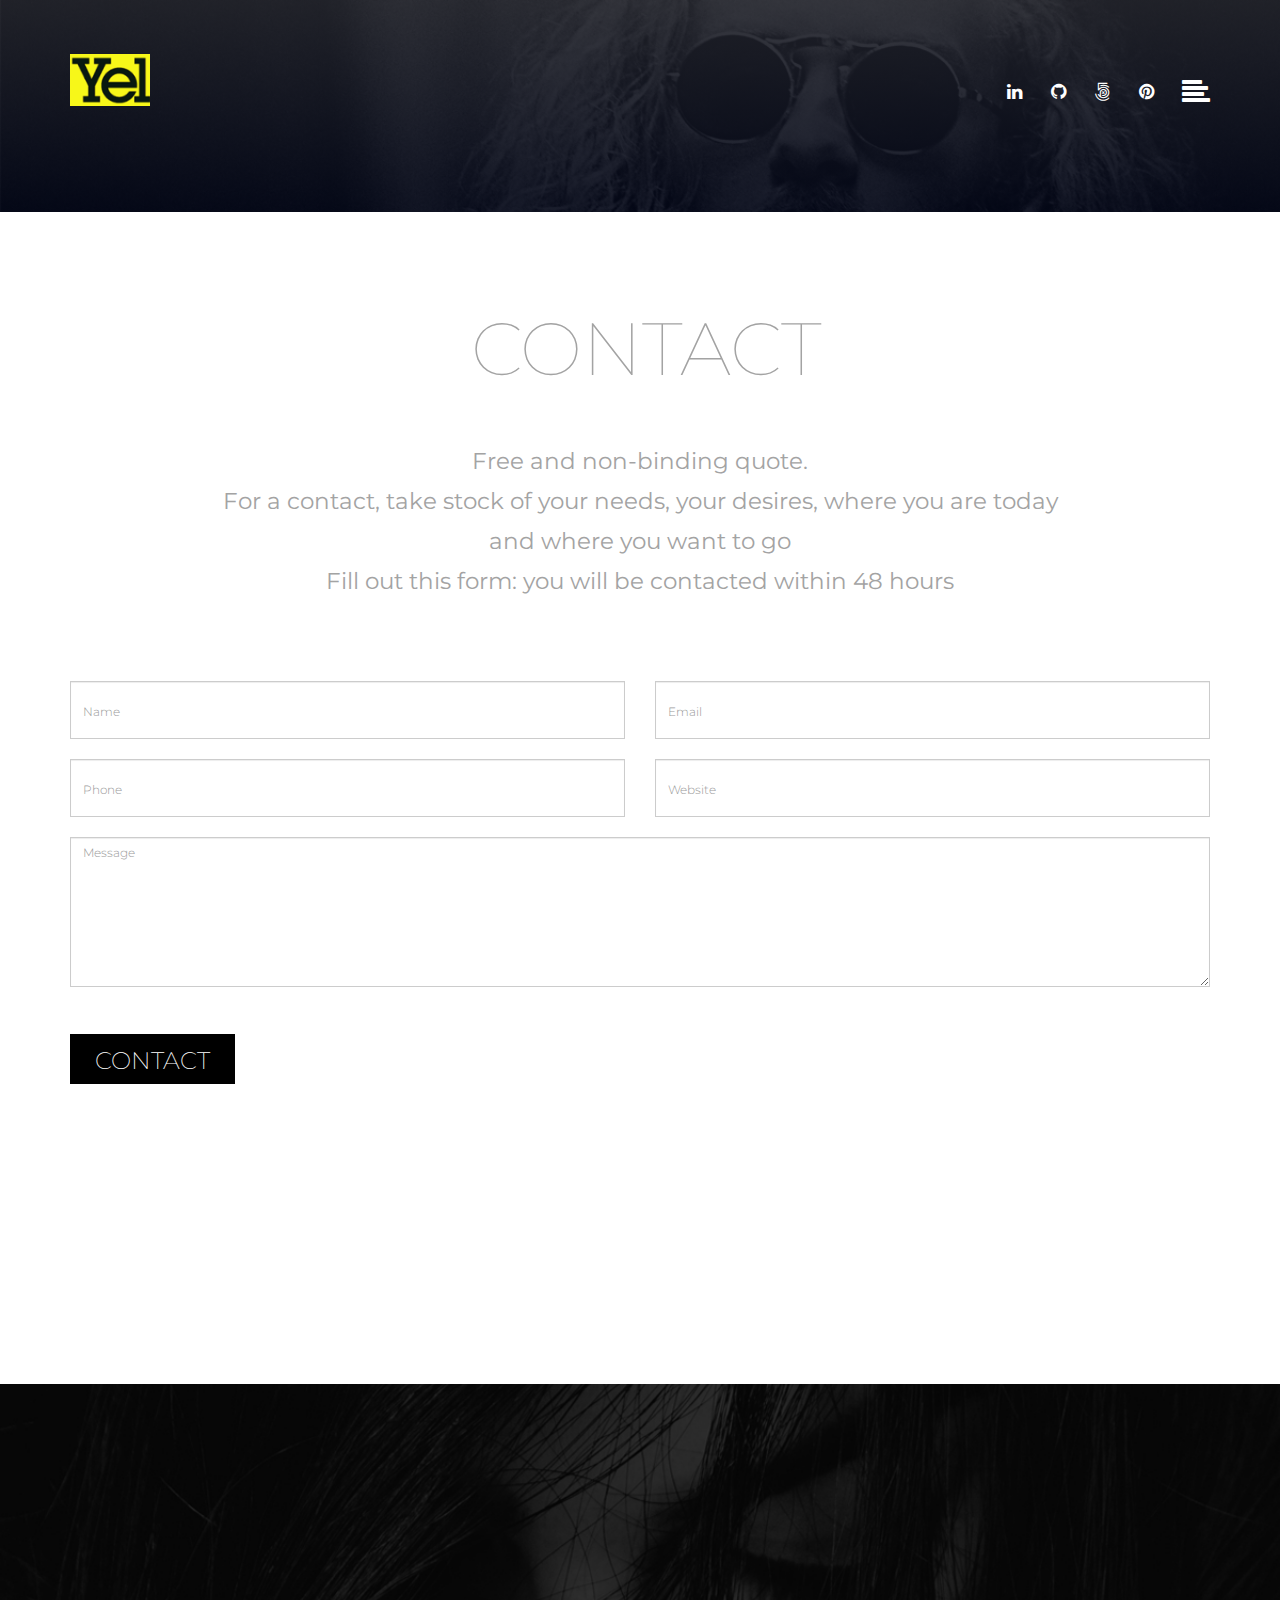
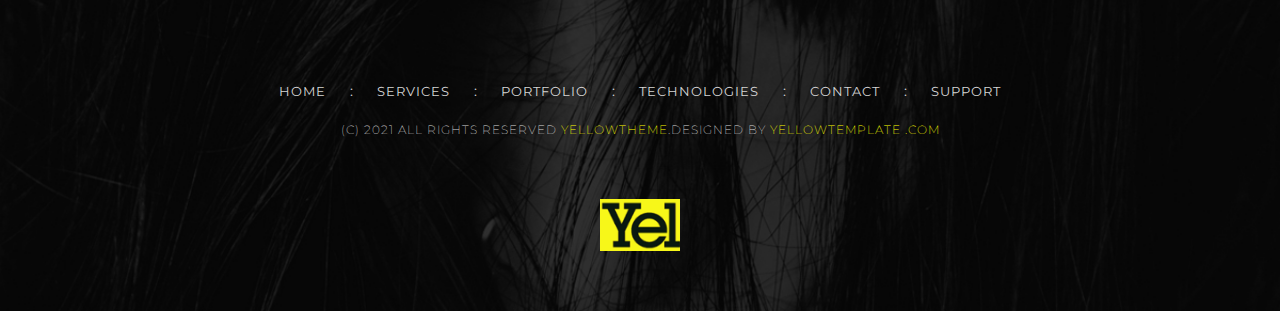
<file: html/contact.html>
<!DOCTYPE html>
<html lang="en">

<head>
  <!-- Meta Tags -->
  <meta charset="utf-8">
  <meta http-equiv="X-UA-Compatible" content="IE=edge">
  <meta name="description" content="Corporate Agency Website template">
  <meta name="keywords" content="HTML,CSS,JavaScript,jquery">
  <meta name="author" content="">
  <meta name="viewport" content="width=device-width, initial-scale=1">

  <title>lio</title>
  <!-- bootstrap -->
  <link href="css/bootstrap.min.css" rel="stylesheet">
  <!-- Custom CSS: custom Styles -->
  <link href="css/animate.css" rel="stylesheet">
  <link href="css/main.css" rel="stylesheet">


  <!-- Google Font and font-awesome -->
  <link href="https://fonts.googleapis.com/css?family=Montserrat:100,100i,200,300,400,400i,500,500i,600,700,900"
    rel="stylesheet">
  <link href="https://cdnjs.cloudflare.com/ajax/libs/font-awesome/4.7.0/css/font-awesome.css" rel="stylesheet">

  <!-- HTML5 shim and Respond.js for IE8 support of HTML5 elements and media queries -->
  <!-- WARNING: Respond.js doesn't work if you view the page via file:// -->
  <!--[if lt IE 9]>
           
            <script src="https://oss.maxcdn.com/html5shiv/3.7.3/html5shiv.min.js"></script>
            <script src="https://oss.maxcdn.com/respond/1.4.2/respond.min.js"></script>
          <![endif]-->
</head>

<!-- Body Start-->

<body>

  <!-- Header section Start-->
  <header class="top header" style="height: 212px;position: relative;">
    <div id="mySidenav" class="sidenav">
      <a href="javascript:void(0)" class="closebtn" onclick="closeNav()">&times;</a>
      <a href="index.html">Home</a>
      <a href="about.html">About</a>
      <a href="service.html">Services</a>
      <a href="portfolio.html">Portfolio</a>
      <a href="technology.html">Technology</a>
      <a href="support.html">Support</a>
      <a href="contact.html">Contact</a>
    </div>

    <nav id="navbar">
      <!-- container Start-->
      <div class="container">
        <!--Row Start-->
        <div class="row">
          <div class="col-xs-2 col-md-1">
            <a href="index.html"><img src="images/logoY.png" width="80px" alt="logo"></a>
          </div>
          <div class="col-xs-10 col-md-11">
            <div class="social-icons">
              <!-- Page Content -->
              <div id="page-content-wrapper">
                <a href="https://www.linkedin.com/in/agnès-cloud-1a290a1b4/" target="_blank"><i class="fa fa-linkedin"
                    aria-hidden="true"></i></a>
                <a href="https://github.com/A-make-cloud" target="_blank"><i class="fa fa-github"
                    aria-hidden="true"></i></a>
                <!-- <a href="#"><i class="fa fa-twitter" target="_blank" aria-hidden="true"></i></a> -->
                <a href="#"><i class="fa fa-500px" aria-hidden="true"></i></a>
                <a href="https://www.pinterest.fr/Agnes_Cloud/_saved/" target="_blank"><i class="fa fa-pinterest"
                    aria-hidden="true"></i></a>
                <span class="slide-menu" onclick="openNav()"><i class="fa fa-align-left" aria-hidden="true"></i></span>
              </div>
            </div>
          </div>
        </div>
        <!--Row Ended-->
      </div>
      <!-- container Ended-->
    </nav>
  </header>
  <!-- Header section Ended-->

  <!-- About section Start-->
  <section id="contact">
    <!---- Container Section Start ---->
    <div class="container">
      <h1>Contact</h1>
      <!-- First Row Start -->
      <div class="row">
        <div class="col-lg-12" data-aos="zoom-in-up" data-aos-duration="1000">
          <p id="text-justify">
            Free and non-binding quote. <br> For a contact, take stock of your needs, your desires, where you are
            today<br>
            and where you want to go <br> Fill out this form: you will be contacted within 48 hours
          </p>
        </div>
      </div>
      <!-- First Row Ended -->

      <!-- Second Row Start -->
      <div class="row">
        <div class="col-md-12" data-aos="zoom-in-up" data-aos-duration="2000">
          <form class="contact-form" action="" method="post">
            <ul class="list-unstyled">
              <li class="row form-group">
                <div class="col-sm-6 col-md-6">
                  <input required type="text" class="form-control" placeholder="Name">
                </div>
                <div class="col-sm-6 col-md-6">
                  <input required type="text" class="form-control" placeholder="Email">
                </div>
              </li>
              <li class="row form-group">
                <div class="col-sm-6 col-md-6">
                  <input required type="text" class="form-control" placeholder="Phone">
                </div>
                <div class="col-sm-6 col-md-6">
                  <input required type="text" class="form-control" placeholder="Website">
                </div>
              </li>
              <li class="row form-group">
                <div class="col-sm-12 col-md-12">
                  <textarea required class="form-control massage" placeholder="Message" rows="5" id="comment"
                    style="background: ;border-radius: 0;height: 150px;"></textarea>
                </div>
              </li>
              <li class="row form-group">
                <div class="col-sm-6 col-md-6">
                  <button type="submit" class="btn btn-default">Contact</button>
                </div>
              </li>
            </ul>
          </form>
        </div>
      </div>
      <!-- First Row Ended -->
    </div>
    <!---- Container Section Ended ---->
  </section>
  <!-- About section Ended -->

  <!-- Footer section Start -->
  <footer>
    <!-- container Start-->
    <div class="container">
      <div class="Subscribe" data-aos="fade-up" data-aos-duration="1000">
        <div class="row">
          <div class="col-xs-12 col-md-6">
            <div class="heading">
              <h3>Subscribe to newsletter</h3>
            </div>
          </div>
          <div class="col-xs-12 col-md-6">
            <form class="form-inline">
              <div class="input-group">
                <input type="email" class="form-control" size="50" placeholder="Enter your email id" required>
                <div class="input-group-btn">
                  <button type="submit" class="btn btn-warning">Subscribe</button>
                </div>
              </div>
            </form>
          </div>
        </div>
      </div>
      <div class="row">
        <ul>
          <li><a href="index.html">Home </a></li>
          <li class="semicolon">:</li>
          <li><a href="service.html">services</a></li>
          <li class="semicolon">:</li>
          <li><a href="portfolio.html">portfolio</a></li>
          <li class="semicolon">:</li>
          <li><a href="technology.html">technologies</a></li>
          <li class="semicolon">:</li>
          <li><a href="contact.html">contact</a></li>
          <li class="semicolon">:</li>
          <li><a href="support.html">support</a></li>
        </ul>
        <p>(C) 2021 All rights reserved <span><a href="#" target="_blank">Yellowtheme</a></span>.designed by <span><a
              href="#" target="_blank">Yellowtemplate .com</a></span></p>
      </div>
      <div class="footer-logo">
        <a href="index.html"><img src="images/logoY.png" width="80px" alt="footer-logo"></a>
      </div>
    </div>
    <!-- container Ended-->
  </footer>
  <!-- Footer section Ended -->

  <!-- Return to Top -->
  <div class='scrolltop'>
    <div class='scroll icon'><i class="fa fa-long-arrow-up"></i></div>
  </div>

  <!-- jQuery (necessary for Bootstrap's JavaScript plugins) -->
  <script src="https://code.jquery.com/jquery-1.11.1.min.js"></script>
  <!-- Include all compiled plugins (below), or include individual files as needed -->
  <script src="js/animate.js"></script>
  <script src="js/bootstrap.min.js"></script>
  <script src="js/custom.js"></script>


</body>
<!-- Body Ended -->

</html>
</file>
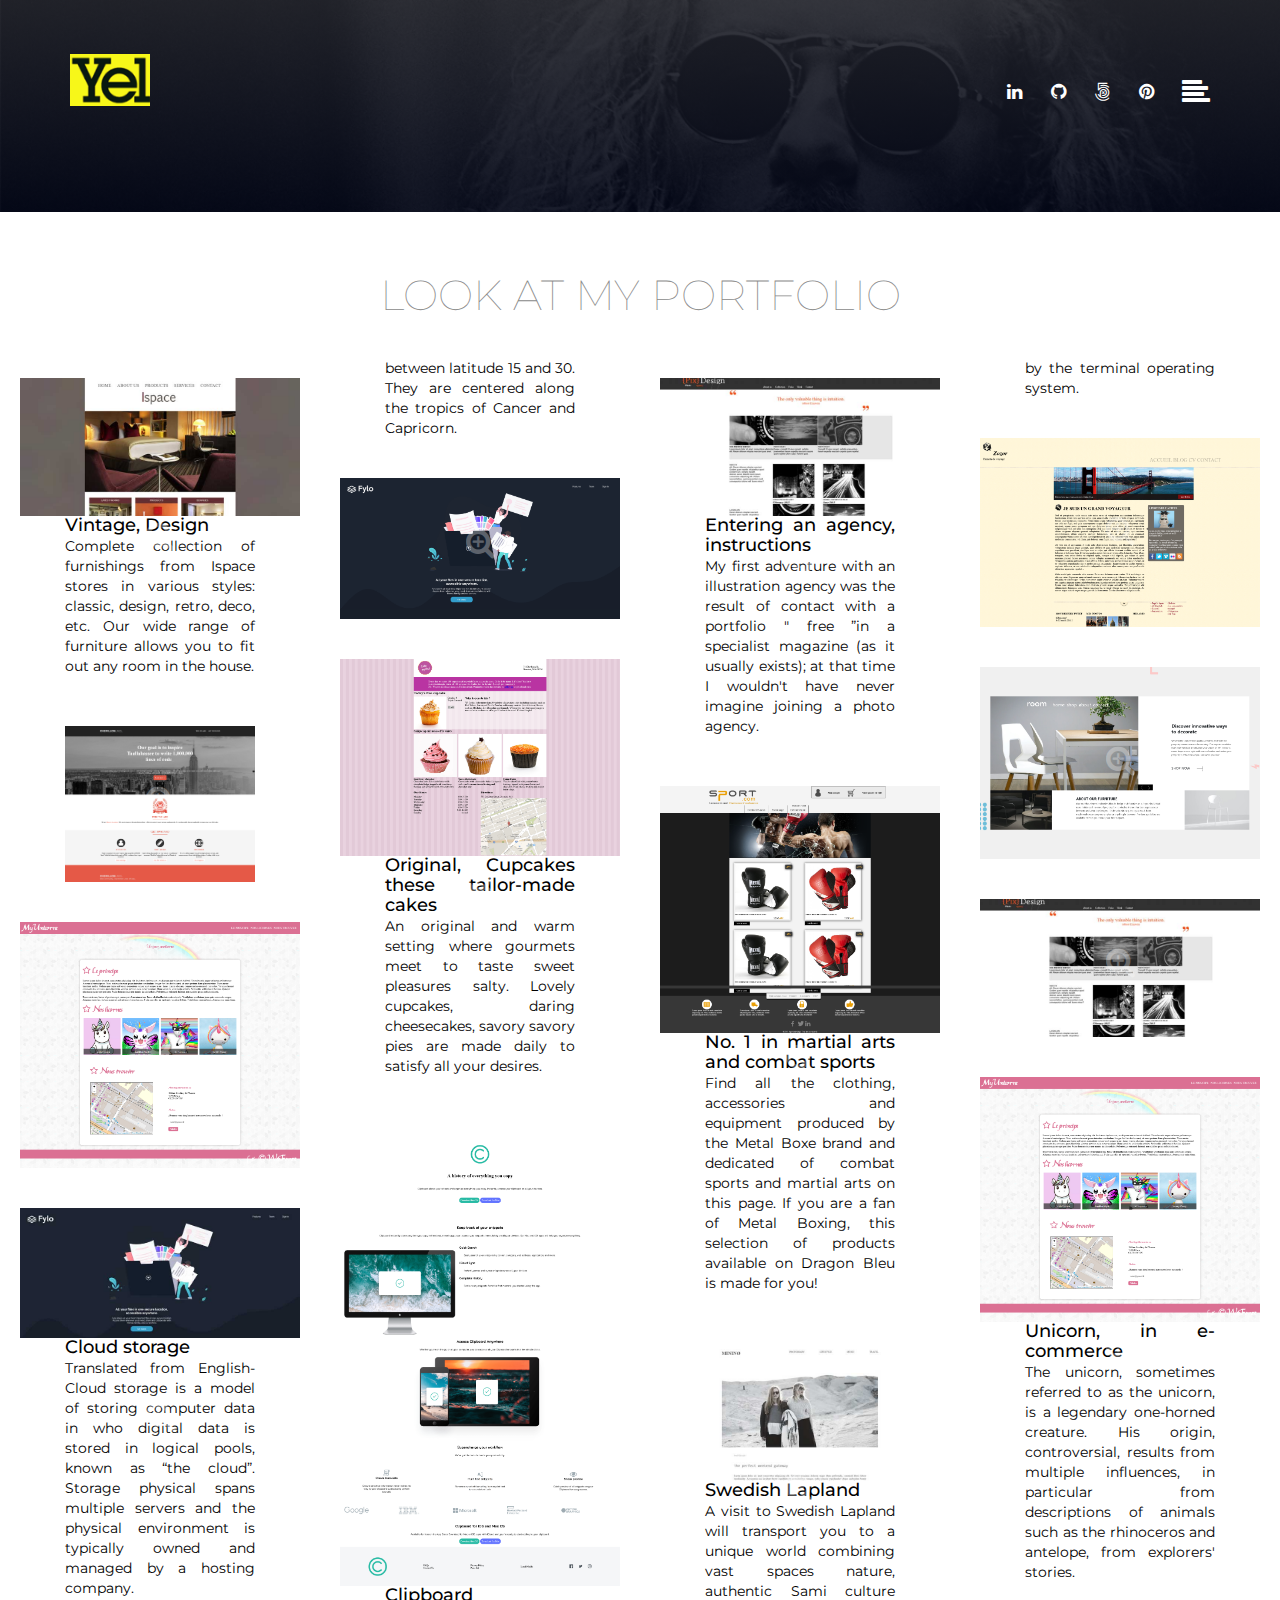
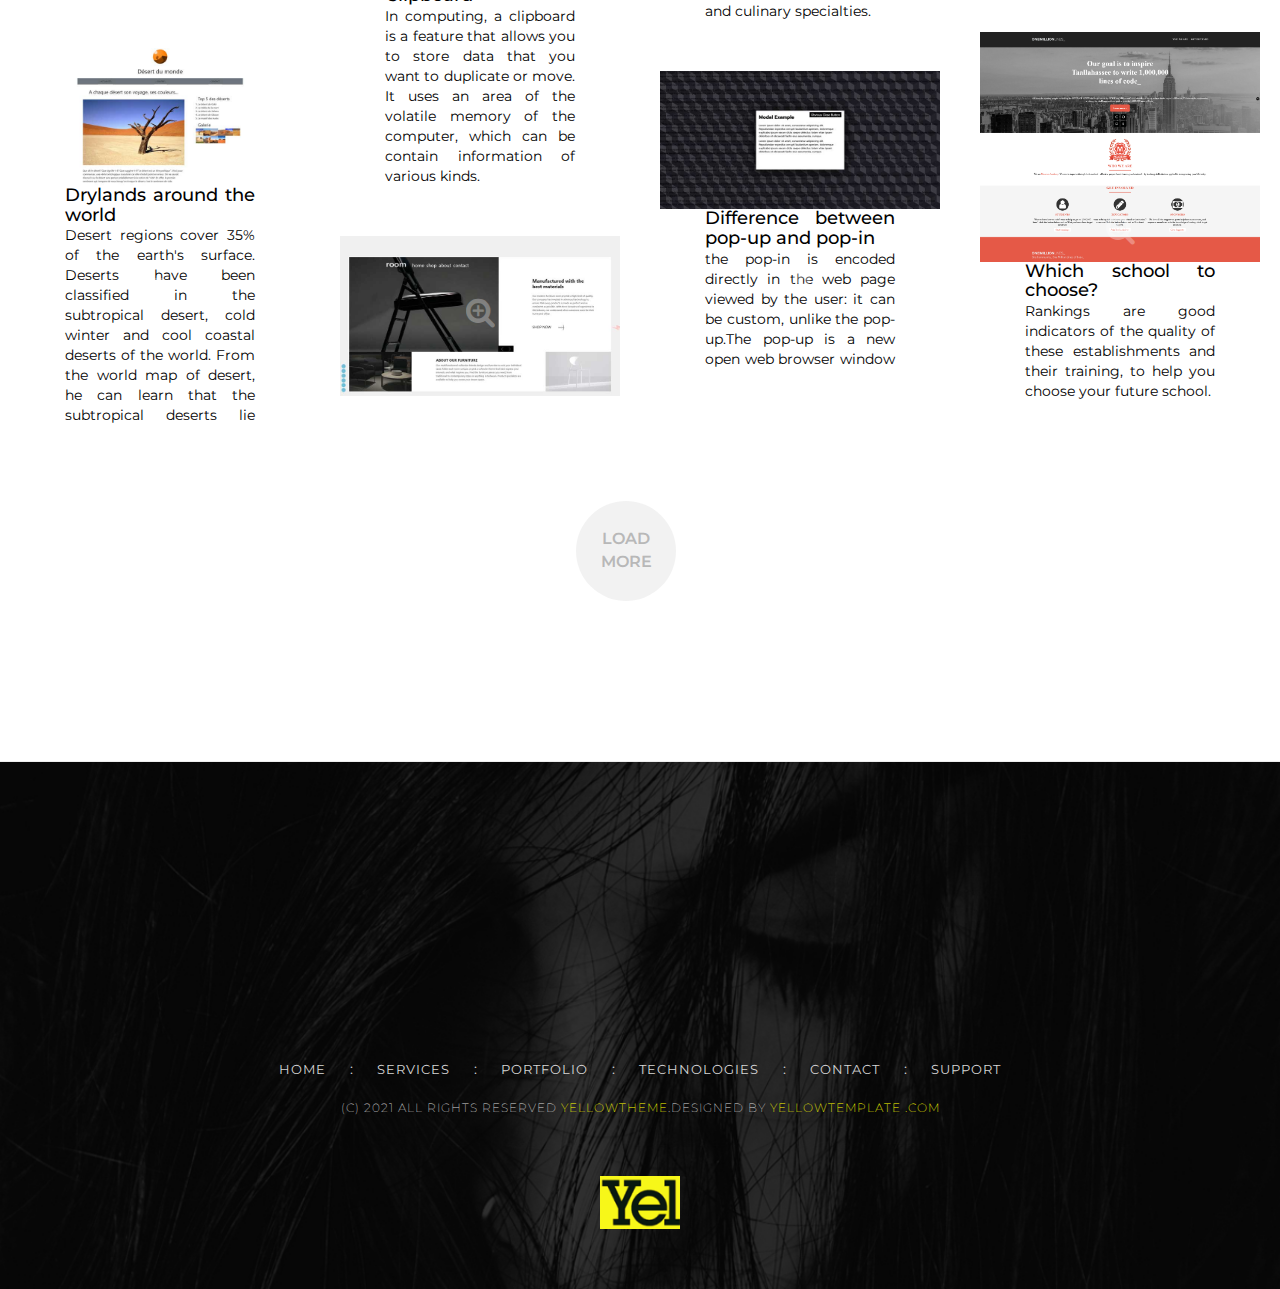
<file: html/portfolio.html>
<!DOCTYPE html>
<html lang="en">

<head>
  <!-- Meta Tags -->
  <meta charset="utf-8">
  <meta http-equiv="X-UA-Compatible" content="IE=edge">
  <meta name="description" content="Corporate Agency Website template">
  <meta name="keywords" content="HTML,CSS,JavaScript,jquery">
  <meta name="author" content="">
  <meta name="viewport" content="width=device-width, initial-scale=1">

  <title>lio</title>
  <!-- bootstrap -->
  <link href="css/bootstrap.min.css" rel="stylesheet">
  <!-- Custom CSS: custom Styles -->
  <link href="css/animate.css" rel="stylesheet">
  <link href="css/main.css" rel="stylesheet">


  <!-- Google Font and font-awesome -->
  <link href="https://fonts.googleapis.com/css?family=Montserrat:100,100i,200,300,400,400i,500,500i,600,700,900"
    rel="stylesheet">
  <link href="https://cdnjs.cloudflare.com/ajax/libs/font-awesome/4.7.0/css/font-awesome.css" rel="stylesheet">

  <!-- HTML5 shim and Respond.js for IE8 support of HTML5 elements and media queries -->
  <!-- WARNING: Respond.js doesn't work if you view the page via file:// -->
  <!--[if lt IE 9]>
           
            <script src="https://oss.maxcdn.com/html5shiv/3.7.3/html5shiv.min.js"></script>
            <script src="https://oss.maxcdn.com/respond/1.4.2/respond.min.js"></script>
          <![endif]-->
</head>

<!-- Body Start-->

<body>

  <!-- Header section Start-->
  <header class="top header" style="height: 212px;position: relative;">
    <div id="mySidenav" class="sidenav">
      <a href="javascript:void(0)" class="closebtn" onclick="closeNav()">&times;</a>
      <a href="index.html">Home</a>
      <a href="about.html">About</a>
      <a href="service.html">Services</a>
      <a href="portfolio.html">Portfolio</a>
      <a href="technology.html">Technology</a>
      <a href="support.html">Support</a>
      <a href="contact.html">Contact</a>
    </div>

    <nav id="navbar">
      <!-- container Start-->
      <div class="container">
        <!--Row Start-->
        <div class="row">
          <div class="col-xs-2 col-md-1">
            <a href="index.html"><img src="images/logoY.png" width="80px" alt="logo"></a>
          </div>
          <div class="col-xs-10 col-md-11">
            <div class="social-icons">
              <!-- Page Content -->
              <div id="page-content-wrapper">
                <a href="https://www.linkedin.com/in/agnès-cloud-1a290a1b4/" target="_blank"><i class="fa fa-linkedin"
                    aria-hidden="true"></i></a>
                <a href="https://github.com/A-make-cloud" target="_blank"><i class="fa fa-github"
                    aria-hidden="true"></i></a>
                <!-- <a href="#"><i class="fa fa-twitter" target="_blank" aria-hidden="true"></i></a> -->
                <a href="#"><i class="fa fa-500px" aria-hidden="true"></i></a>
                <a href="https://www.pinterest.fr/Agnes_Cloud/_saved/" target="_blank"><i class="fa fa-pinterest"
                    aria-hidden="true"></i></a>
                <span class="slide-menu" onclick="openNav()"><i class="fa fa-align-left" aria-hidden="true"></i></span>
              </div>
            </div>
          </div>
        </div>
        <!--Row Ended-->
      </div>
      <!-- container Ended-->
    </nav>
  </header>
  <!-- Header section Ended-->

  <!-- portfolio section Start-->
  <section class="Portfolio">
    <!-- container Start-->
    <div class="container-fluid">
      <h2 data-aos="zoom-in" data-aos-duration="1000">look at my portfolio</h2>
      <!-- BUTTON GROUP FOR CATEGORIES -->
      <!-- <div class="row">
        <div class="col-md-12">
          <div class="category" data-aos="zoom-in" data-aos-duration="1000">
            <button class="active btn btn-default" data-toggle="portfilter" data-target="all">All</button>
            <button class="btn btn-default" data-toggle="portfilter" data-target="computing">computing</button>
            <button class="btn btn-default" data-toggle="portfilter" data-target="E-commerce">E commerce</button>
            <button class="btn btn-default" data-toggle="portfilter" data-target="landscapes">landscapes</button>
            <button class="btn btn-default" data-toggle="portfilter" data-target="fashion">fashion</button>
            <button class="btn btn-default" data-toggle="portfilter" data-target="cartoon">cartoon</button>
          </div>
        </div>
      </div> -->




      <!-- Row Start -->
      <div class="row">
        <div class="col-md-12">
          <div class="gal">



            <div data-tag='Pre_wedding' class="image">
              <img src="images/ispace_750.jpg" class="img-responsive cursor" alt="ispace">
              <div class="comment">
                <h4>Vintage, Design</h4>
                <p>

                  Complete collection of furnishings from Ispace stores in various styles: classic, design,
                  retro, deco, etc. Our wide range of furniture allows you to fit out any room in the house.
                </p>
              </div>
              <div onclick="openModal();currentSlide(12)" class="overlay">
                <i class="fa fa-search-plus" aria-hidden="true"></i>
              </div>
            </div>
            <div data-tag='Pre_wedding' class="image">
              <div class="comment">
                <img src="images/onemillion_page.png" class="img-responsive cursor" alt="portfolio-4">
                <div onclick="openModal();currentSlide(9)" class="overlay">
                  <i class="fa fa-search-plus" aria-hidden="true"></i>
                </div>
              </div>
            </div>
            <div data-tag='portarits' class="image">
              <img src="images//licorne_page.png" class="img-responsive cursor" alt="portfolio-4">
              <div onclick="openModal();currentSlide(11)" class="overlay">
                <i class="fa fa-search-plus" aria-hidden="true"></i>
              </div>
            </div>
            <!-- <div data-tag='Pre_wedding' class="image">
              <img src="images/halcyondays.png" class="img-responsive cursor" alt="portfolio-2">
              <div onclick="openModal();currentSlide(12)" class="overlay">
                <i class="fa fa-search-plus" aria-hidden="true"></i>
              </div>
            </div> -->
            <div data-tag='fashion' class="image">
              <img src="images/fylo_dark_750.jpg" class="img-responsive cursor" alt="portfolio-9">
              <div class="comment">
                <h4>Cloud storage</h4>
                <p>
                  Translated from English-Cloud storage is a model of storing computer data in
                  who
                  digital data is stored in logical pools, known as “the cloud”. Storage
                  physical
                  spans multiple servers and the physical environment is typically owned and managed by a
                  hosting company.
                </p>
              </div>
              <div onclick="openModal();currentSlide(4)" class="overlay">
                <i class="fa fa-search-plus" aria-hidden="true"></i>
              </div>
            </div>
            <div data-tag='fashion' class="image">
              <img src="images/Desert_750.jpg" class="img-responsive cursor" alt="portfolio-1">
              <div class="comment">
                <h4>Drylands around the world</h4>
                <p>
                  Desert regions cover 35% of the earth's surface. Deserts have been classified in the
                  subtropical desert, cold winter and cool coastal deserts of the world. From the world map of
                  desert,
                  he can learn that the subtropical deserts lie between latitude 15 and 30. They are
                  centered along the tropics of Cancer and Capricorn.
                </p>
              </div>
              <div onclick="openModal();currentSlide(7)" class="overlay">
                <i class="fa fa-search-plus" aria-hidden="true"></i>
              </div>
            </div>
            <div data-tag='portarits' class="image">
              <img src="images/dark theme_v.png" class="img-responsive cursor" alt="portfolio-5">
              <div onclick="openModal();currentSlide(4)" class="overlay">
                <i class="fa fa-search-plus" aria-hidden="true"></i>
              </div>
            </div>
            <div data-tag='portarits' class="image">
              <img src="images/Cupcake_page.png" class="img-responsive cursor" alt="portfolio-1">
              <div class="comment">
                <h4>Original, Cupcakes these tailor-made cakes</h4>
                <p>
                  An original and warm setting where gourmets meet to taste sweet pleasures
                  salty.
                  Lovely cupcakes, daring cheesecakes, savory savory pies are made daily
                  to satisfy all your desires.
                </p>
              </div>
              <div onclick="openModal();currentSlide(1)" class="overlay">
                <i class="fa fa-search-plus" aria-hidden="true"></i>
              </div>
            </div>
            <div data-tag='Pre_wedding' class="image">
              <img src="images/clipboard_page.png" class="img-responsive cursor" alt="portfolio-3">
              <div class="comment">
                <h4>Clipboard</h4>
                <p>

                  In computing, a clipboard is a feature that allows you to store data that you
                  want to duplicate or move. It uses an area of ​​the volatile memory of the computer, which can be
                  contain information of various kinds.
                </p>
              </div>
              <div onclick="openModal();currentSlide(3)" class="overlay">
                <i class="fa fa-search-plus" aria-hidden="true"></i>
              </div>
            </div>
            <div data-tag='fashion' class="image">
              <img src="images/room_750.jpg" class="img-responsive cursor" alt="portfolio-6">
              <div onclick="openModal();currentSlide(6)" class="overlay">
                <i class="fa fa-search-plus" aria-hidden="true"></i>
              </div>
            </div>
            <div data-tag='weddings' class="image">
              <img src="images/pixDesign_750.jpg" class="img-responsive cursor" alt="portfolio-2">
              <div class="comment">
                <h4>Entering an agency, instructions</h4>
                <p>
                  My first adventure with an illustration agency was the result of contact with a portfolio "
                  free ”in a specialist magazine (as it usually exists); at that time I wouldn't have
                  never imagine joining a photo agency.
                </p>
              </div>
              <div onclick="openModal();currentSlide(13)" class="overlay">
                <i class="fa fa-search-plus" aria-hidden="true"></i>
              </div>
            </div>
            <div data-tag='landscapes' class="image">
              <img src="images/sportCom_page.png" class="img-responsive cursor" alt="portfolio-9">
              <div class="comment">
                <h4>No. 1 in martial arts and combat sports</h4>
                <p>
                  Find all the clothing, accessories and equipment produced by the Metal Boxe brand and dedicated
                  of
                  combat sports and martial arts on this page. If you are a fan of Metal Boxing, this selection
                  of
                  products available on Dragon Bleu is made for you!
                </p>
              </div>
              <div onclick="openModal();currentSlide(2)" class="overlay">
                <i class="fa fa-search-plus" aria-hidden="true"></i>
              </div>
            </div>
            <div data-tag='portarits' class="image">
              <img src="images/minimo_750.jpg" class="img-responsive cursor" alt="portfolio-10">
              <div class="comment">
                <h4>Swedish Lapland</h4>
                <p>A visit to Swedish Lapland will transport you to a unique world combining vast
                  spaces
                  nature, authentic Sami culture and culinary specialties.</p>
              </div>
              <div onclick="openModal();currentSlide(14)" class="overlay">
                <i class="fa fa-search-plus" aria-hidden="true"></i>
              </div>

            </div>
            <div data-tag='weddings' class="image">
              <img src="images/popIn_750.jpg" class="img-responsive cursor" alt="portfolio-2">
              <div class="comment">
                <h4>Difference between pop-up and pop-in</h4>
                <p>
                  the pop-in is encoded directly in the web page viewed by the user: it can be
                  custom, unlike the pop-up.The pop-up is a new open web browser window
                  by the terminal operating system.
                </p>
              </div>
              <div onclick="openModal();currentSlide(10)" class="overlay">
                <i class="fa fa-search-plus" aria-hidden="true"></i>
              </div>
            </div>
            <div data-tag='landscapes' class="image">
              <img src="images/zozor_page.png" class="img-responsive cursor" alt="portfolio-2">
              <div onclick="openModal();currentSlide(8)" class="overlay">
                <i class="fa fa-search-plus" aria-hidden="true"></i>
              </div>
            </div>
            <div data-tag='landscapes' class="image">
              <img src="images/room_page.png" class="img-responsive cursor" alt="portfolio-1">
              <div onclick="openModal();currentSlide(6)" class="overlay">
                <i class="fa fa-search-plus" aria-hidden="true"></i>
              </div>
            </div>
            <div data-tag='weddings' class="image">
              <img src="images/pixDesign_750.jpg" class="img-responsive cursor" alt="portfolio-4">
              <div onclick="openModal();currentSlide(13)" class="overlay">
                <i class="fa fa-search-plus" aria-hidden="true"></i>
              </div>
            </div>
            <div data-tag='fashion' class="image">
              <img src="images/licorne_page.png" class="img-responsive cursor" alt="portfolio-9">
              <div class="comment">
                <h4>Unicorn, in e-commerce</h4>
                <p>The unicorn, sometimes referred to as the unicorn, is a legendary one-horned creature. His origin,
                  controversial, results from multiple influences, in particular from descriptions of animals such as
                  the
                  rhinoceros and antelope, from explorers' stories.</p>
              </div>
              <div onclick="openModal();currentSlide(11)" class="overlay">
                <i class="fa fa-search-plus" aria-hidden="true"></i>
              </div>

            </div>
            <div data-tag='landscapes' class="image">
              <img src="images/onemillion_page.png" class="img-responsive cursor" alt="portfolio-2">
              <div class="comment">
                <h4>Which school to choose?</h4>
                <p>

                  Rankings are good indicators of the quality of these establishments and their training,
                  to help you choose your future school.
                </p>
              </div>
              <div onclick="openModal();currentSlide(9)" class="overlay">
                <i class="fa fa-search-plus" aria-hidden="true"></i>
              </div>
            </div>
          </div>
        </div>
      </div>
      <!-- Row Ended -->

      <!-- Modal pop-up-box Start -->
      <div id="myModal" class="modal">
        <span class="close cursor" onclick="closeModal()">&times;</span>
        <!-- Modal-content Start-->
        <div class="modal-content">
          <div class="mySlides">
            <div class="numbertext">1 / 10</div>
            <img src="images/Cupcake_page.png" alt="portfolio-1" style="width:100%">
          </div>

          <div class="mySlides">
            <div class="numbertext">2 / 10</div>
            <img src="images/sportCom_page.png" alt="portfolio-4" style="width: 70%; margin: 0 75px;">
          </div>

          <div class="mySlides">
            <div class="numbertext">3 / 12</div>
            <img src="images/clipboard_page.png" alt="portfolio-2" style="width:100%">
          </div>

          <div class="mySlides">
            <div class="numbertext">4 / 12</div>
            <img src="images/fylo_page.png" alt="portfolio-5" style="width:100%">
          </div>
          <div class="mySlides">
            <div class="numbertext">5 / 12</div>
            <img src="images/halcyondays.png" alt="portfolio-1" style="width:100%">
          </div>
          <div class="mySlides">
            <div class="numbertext">6 / 12</div>
            <img src="images/room_page.png" alt="portfolio-3" style="width:100%">
          </div>
          <div class="mySlides">
            <div class="numbertext">7 / 12</div>
            <img src="images/Desert.png" alt="portfolio-6" style="width:100%">
          </div>
          <div class="mySlides">
            <div class="numbertext">8 / 12</div>
            <img src="images/zozor_page.png" alt="portfolio-2" style="width:100%">
          </div>
          <div class="mySlides">
            <div class="numbertext">9 / 12</div>
            <img src="images/onemillion_page.png" alt="portfolio-9" style="width: 70%; margin: 0 75px;">
          </div>
          <div class="mySlides">
            <div class="numbertext">10 / 12</div>
            <img src="images/popIn_750.jpg" alt="portfolio-10" style="width: 70%; margin: 0 75px;">
          </div>
          <div class="mySlides">
            <div class="numbertext">11 / 12</div>
            <img src="images/licorne_page.png" alt="portfolio-9" style="width: 70%; margin: 0 75px;">
          </div>
          <div class="mySlides">
            <div class="numbertext">12 / 12</div>
            <img src="images/ispace_page.png" alt="portfolio-10" style="width: 70%; margin: 0 75px;">
          </div>
          <div class="mySlides">
            <div class="numbertext">13 / 14</div>
            <img src="images/pixDesign.png" alt="portfolio-10" style="width: 70%; margin: 0 75px;">
          </div>
          <div class="mySlides">
            <div class="numbertext">14 / 14</div>
            <img src="images/minimo.png" alt="portfolio-10" style="width: 70%; margin: 0 75px;">
          </div>
          <a class="prev" onclick="plusSlides(-1)">&#10094;</a>
          <a class="next" onclick="plusSlides(1)">&#10095;</a>
        </div>
        <!-- Modal-content Ended-->
      </div>
      <!-- Modal pop-up-box Ended -->
      <div class="load-more text-center">
        <button class="btn btn-default">load<br>more</button>
      </div>
    </div>

    <!-- container Ended-->
  </section>
  <hr />
  <!-- Portfolio section Ended -->

  <!-- Footer section Start -->
  <footer>
    <!-- container Start-->
    <div class="container">
      <div class="Subscribe" data-aos="fade-up" data-aos-duration="1000">
        <div class="row">
          <div class="col-xs-12 col-md-6">
            <div class="heading">
              <h3>Subscribe to newsletter</h3>
            </div>
          </div>
          <div class="col-xs-12 col-md-6">
            <form class="form-inline">
              <div class="input-group">
                <input type="email" class="form-control" size="50" placeholder="Enter your email id" required>
                <div class="input-group-btn">
                  <button type="submit" class="btn btn-warning">Subscribe</button>
                </div>
              </div>
            </form>
          </div>
        </div>
      </div>
      <div class="row">
        <ul>
          <li><a href="index.html">Home </a></li>
          <li class="semicolon">:</li>
          <li><a href="service.html">services</a></li>
          <li class="semicolon">:</li>
          <li><a href="portfolio.html">portfolio</a></li>
          <li class="semicolon">:</li>
          <li><a href="technology.html">technologies</a></li>
          <li class="semicolon">:</li>
          <li><a href="contact.html">contact</a></li>
          <li class="semicolon">:</li>
          <li><a href="support.html">support</a></li>
        </ul>
        <p>(C) 2021 All rights reserved <span><a href="#" target="_blank">Yellowtheme</a></span>.designed by <span><a
              href="#" target="_blank">Yellowtemplate .com</a></span></p>
      </div>
      <div class="footer-logo">
        <a href="index.html"><img src="images/logoY.png" width="80px" alt="footer-logo"></a>
      </div>
    </div>
    <!-- container Ended-->
  </footer>
  <!-- Footer section Ended -->

  <!-- Return to Top -->
  <div class='scrolltop'>
    <div class='scroll icon'><i class="fa fa-long-arrow-up"></i></div>
  </div>

  <!-- jQuery (necessary for Bootstrap's JavaScript plugins) -->
  <script src="https://code.jquery.com/jquery-1.11.1.min.js"></script>
  <!-- Include all compiled plugins (below), or include individual files as needed -->
  <script src="js/animate.js"></script>
  <script src="js/bootstrap.min.js"></script>
  <script src="js/custom.js"></script>

  <script>
    //Lightbox (Modal Image Gallery)
    function openModal() {
      document.getElementById('myModal').style.display = "block";
    }

    function closeModal() {
      document.getElementById('myModal').style.display = "none";
    }

    var slideIndex = 1;
    showSlides(slideIndex);

    function plusSlides(n) {
      showSlides(slideIndex += n);
    }

    function currentSlide(n) {
      showSlides(slideIndex = n);
    }

    function showSlides(n) {
      var i;
      var slides = document.getElementsByClassName("mySlides");
      var dots = document.getElementsByClassName("demo");
      var captionText = document.getElementById("caption");
      if (n > slides.length) { slideIndex = 1 }
      if (n < 1) { slideIndex = slides.length }
      for (i = 0; i < slides.length; i++) {
        slides[i].style.display = "none";
      }
      for (i = 0; i < dots.length; i++) {
        dots[i].className = dots[i].className.replace(" active");
      }
      slides[slideIndex - 1].style.display = "block";
    }
  </script>

</body>
<!-- Body Ended -->

</html>
</file>
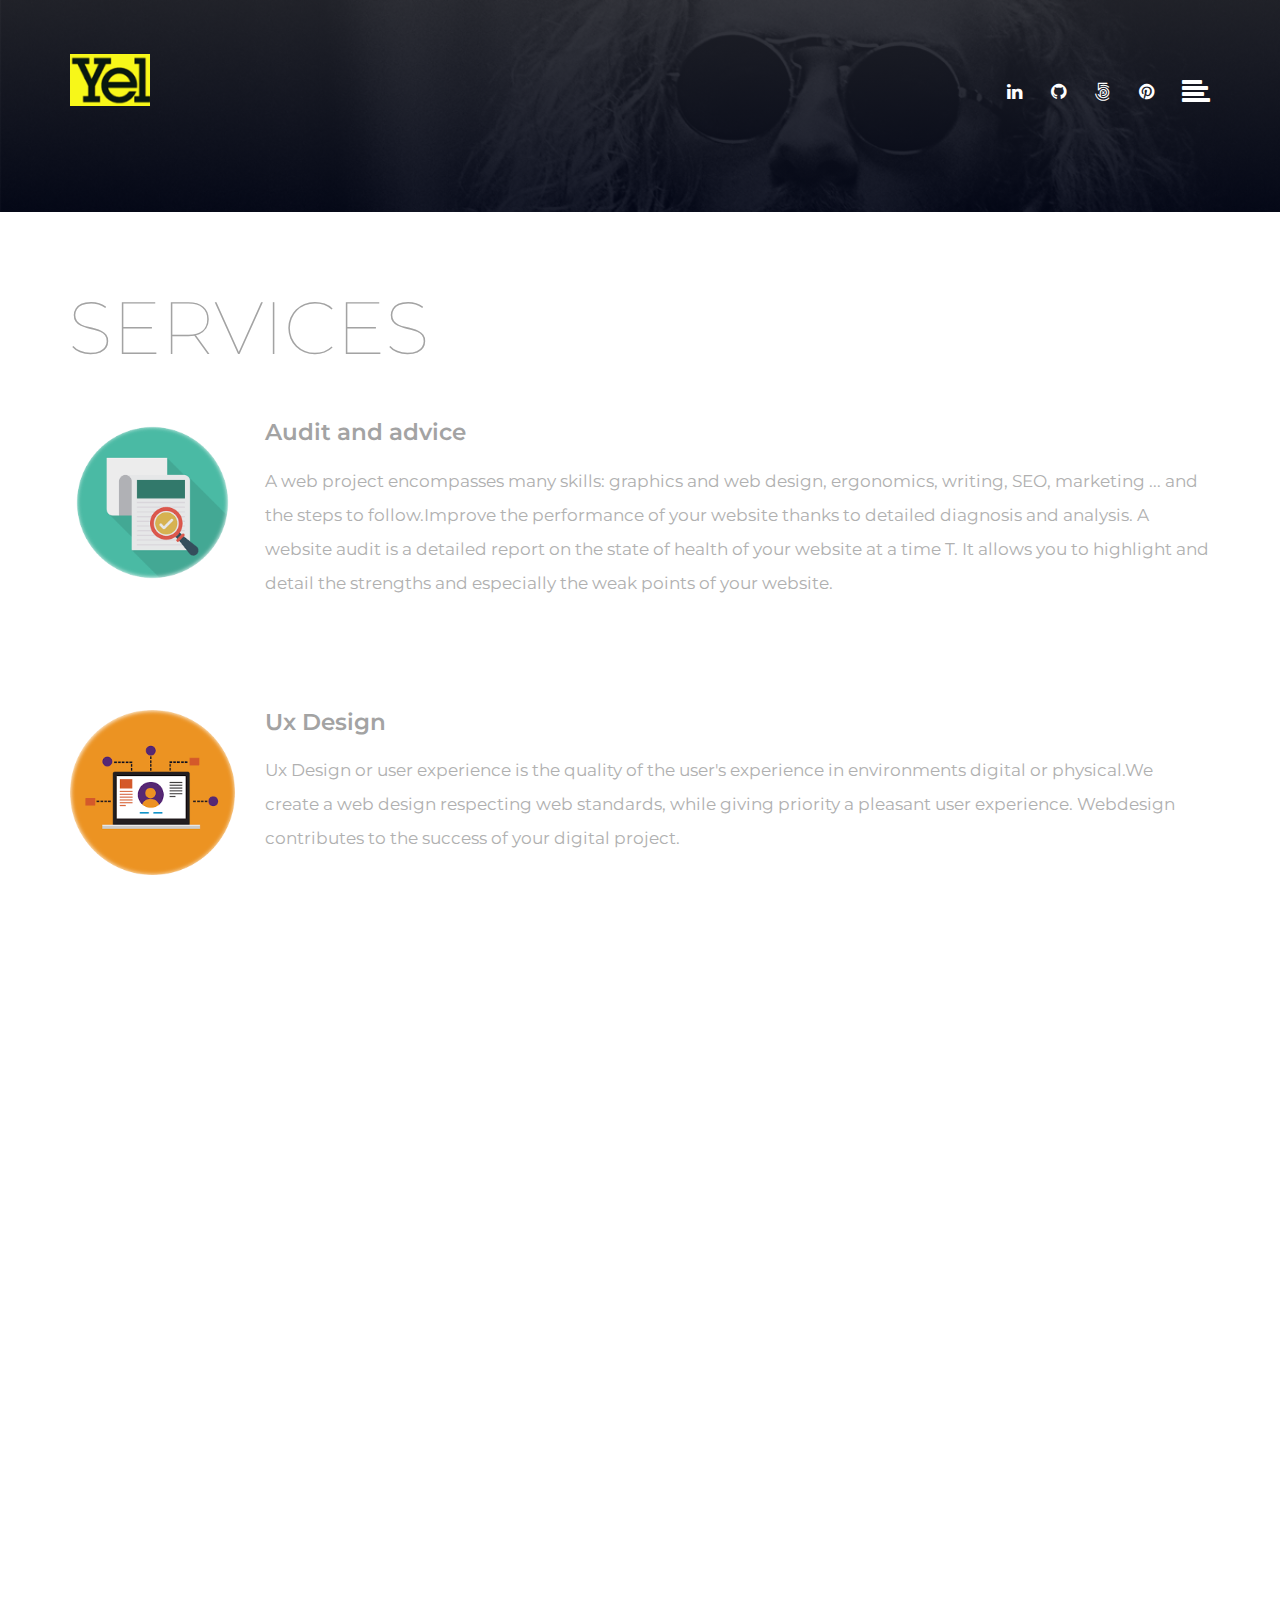
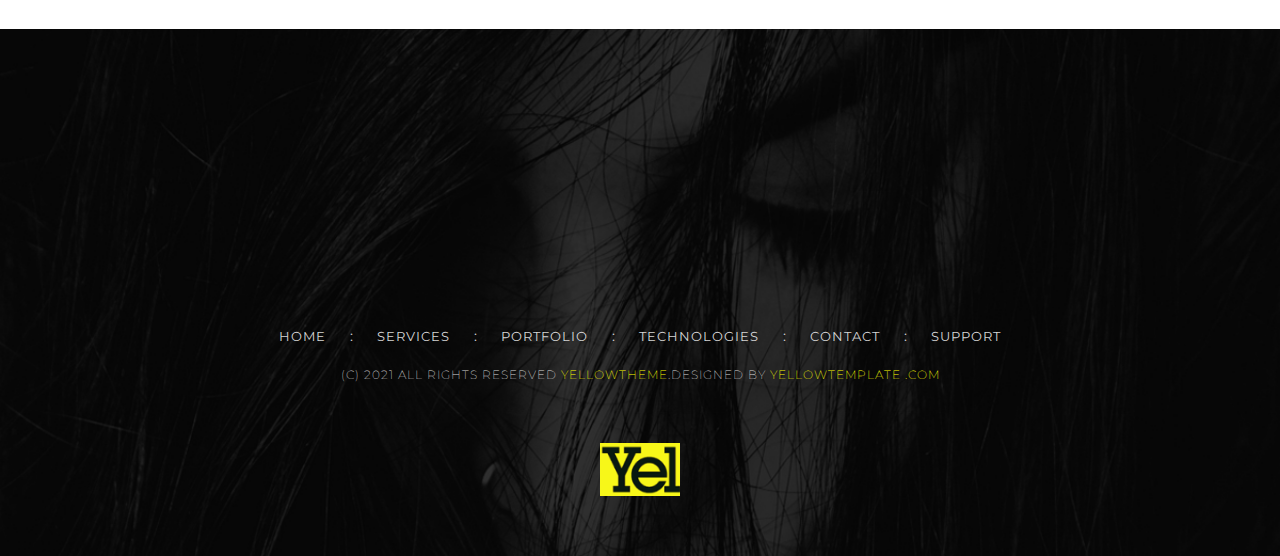
<file: html/service.html>
<!DOCTYPE html>
<html lang="en">

<head>
  <!-- Meta Tags -->
  <meta charset="utf-8">
  <meta http-equiv="X-UA-Compatible" content="IE=edge">
  <meta name="description" content="Corporate Agency Website template">
  <meta name="keywords" content="HTML,CSS,JavaScript,jquery">
  <meta name="author" content="">
  <meta name="viewport" content="width=device-width, initial-scale=1">

  <title>lio</title>
  <!-- bootstrap -->
  <link href="css/bootstrap.min.css" rel="stylesheet">
  <!-- Custom CSS: custom Styles -->
  <link href="css/animate.css" rel="stylesheet">
  <link href="css/main.css" rel="stylesheet">


  <!-- Google Font and font-awesome -->
  <link href="https://fonts.googleapis.com/css?family=Montserrat:100,100i,200,300,400,400i,500,500i,600,700,900"
    rel="stylesheet">
  <link href="https://cdnjs.cloudflare.com/ajax/libs/font-awesome/4.7.0/css/font-awesome.css" rel="stylesheet">

  <!-- HTML5 shim and Respond.js for IE8 support of HTML5 elements and media queries -->
  <!-- WARNING: Respond.js doesn't work if you view the page via file:// -->
  <!--[if lt IE 9]>
           
            <script src="https://oss.maxcdn.com/html5shiv/3.7.3/html5shiv.min.js"></script>
            <script src="https://oss.maxcdn.com/respond/1.4.2/respond.min.js"></script>
          <![endif]-->
</head>

<!-- Body Start-->

<body>

  <!-- Header section Start-->
  <header class="top header" style="height: 212px;position: relative;">
    <div id="mySidenav" class="sidenav">
      <a href="javascript:void(0)" class="closebtn" onclick="closeNav()">&times;</a>
      <a href="index.html">Home</a>
      <a href="about.html">About</a>
      <a href="service.html">Services</a>
      <a href="portfolio.html">Portfolio</a>
      <a href="technology.html">Technology</a>
      <a href="support.html">Support</a>
      <a href="contact.html">Contact</a>
    </div>

    <nav id="navbar">
      <!-- container Start-->
      <div class="container">
        <!--Row Start-->
        <div class="row">
          <div class="col-xs-2 col-md-1">
            <a href="index.html"><img src="images/logoY.png" width="80px" alt="logo"></a>
          </div>
          <div class="col-xs-10 col-md-11">
            <div class="social-icons">
              <!-- Page Content -->
              <div id="page-content-wrapper">
                <a href="https://www.linkedin.com/in/agnès-cloud-1a290a1b4/" target="_blank"><i class="fa fa-linkedin"
                    aria-hidden="true"></i></a>
                <a href="https://github.com/A-make-cloud" target="_blank"><i class="fa fa-github"
                    aria-hidden="true"></i></a>
                <!-- <a href="#"><i class="fa fa-twitter" target="_blank" aria-hidden="true"></i></a> -->
                <a href="#"><i class="fa fa-500px" aria-hidden="true"></i></a>
                <a href="https://www.pinterest.fr/Agnes_Cloud/_saved/" target="_blank"><i class="fa fa-pinterest"
                    aria-hidden="true"></i></a>
                <span class="slide-menu" onclick="openNav()"><i class="fa fa-align-left" aria-hidden="true"></i></span>
              </div>
            </div>
          </div>
        </div>
        <!--Row Ended-->
      </div>
      <!-- container Ended-->
    </nav>
  </header>
  <!-- Header section Ended-->


  <!-- Service section Start-->
  <section id="services">
    <!-- Container Start -->
    <div class="container">

      <!-- First Row Start -->
      <div class="row" data-aos="fade-up" data-aos-duration="1000">
        <h1>Services</h1>
        <div class="col-xs-12 col-sm-3 col-md-2">
          <img class="img-responsive career-img" src="images/audit.png" alt="service-1">
        </div>
        <div class="col-xs-12 col-sm-9 col-md-10">
          <div class="contant">
            <h3>Audit and advice</h3>
            <p>A web project encompasses many skills: graphics and web design, ergonomics, writing,
              SEO, marketing ... and the steps to follow.Improve the performance of your website thanks to
              detailed diagnosis and analysis. A website audit is a detailed report on the state of health
              of your website at a time T. It allows you to highlight and detail the strengths and
              especially the weak points of your website.
            </p>
          </div>
        </div>
      </div>
      <!-- First Row Ended -->

      <!-- Second Row Start -->
      <div class="row" data-aos="fade-up" data-aos-duration="800">
        <div class="col-xs-12 col-sm-3 col-md-2">
          <img class="img-responsive career-img" src="images/uxDesign.png" alt="service-2">
        </div>
        <div class="col-xs-12 col-sm-9 col-md-10">
          <div class="contant">
            <h3>Ux Design</h3>
            <p>Ux Design or user experience is the quality of the user's experience in environments
              digital or physical.We create a web design respecting web standards, while giving priority
              a pleasant user experience. Webdesign contributes to the success of your digital project.
            </p>
          </div>
        </div>
      </div>
      <!-- Second Row Ended -->

      <!-- Third Row Start -->
      <div class="row" data-aos="fade-up" data-aos-duration="800">
        <div class="col-xs-12 col-sm-3 col-md-2">
          <img class="img-responsive career-img" src="images/referencement.png" alt="service-3">
        </div>
        <div class="col-xs-12 col-sm-9 col-md-10">
          <div class="contant">
            <h3>SEO referencing</h3>
            <p>It is essential to carry out a SEO audit to guarantee sustainable natural referencing and
              allow you to reach the top places in search engines as soon as it goes online.
              want to improve the positions of your website on Google? Improve your conversion rate and
              increase your turnover ?. Our team of expert SEOs specializes in
              SEO, Google Ads SEO, contact tracking and conversion optimization.
            </p>
          </div>
        </div>
      </div>
      <!-- Third Row Ended -->
      <!-- Fourth Row Start -->
      <div class="row" data-aos="fade-up" data-aos-duration="800">
        <div class="col-xs-12 col-sm-3 col-md-2">
          <img class="img-responsive career-img" src="images/dev.png" alt="service-3">
        </div>
        <div class="col-xs-12 col-sm-9 col-md-10">
          <div class="contant">
            <h3>Development</h3>
            <p>Site design. The main languages ​​used to create websites or web applications are
              HTML, CSS, JavaScript, MySQL and PHP Use of CMS, software designed to structure more
              easily (and more automatically) the content of a website.
            </p>
          </div>
        </div>
      </div>
      <!-- Fourth Row Ended -->
    </div>
    <!-- Container Ended -->
  </section>
  <!-- Service section Ended -->

  <!-- Footer section Start -->
  <footer>
    <!-- container Start-->
    <div class="container">
      <div class="Subscribe" data-aos="fade-up" data-aos-duration="1000">
        <div class="row">
          <div class="col-xs-12 col-md-6">
            <div class="heading">
              <h3>Subscribe to newsletter</h3>
            </div>
          </div>
          <div class="col-xs-12 col-md-6">
            <form class="form-inline">
              <div class="input-group">
                <input type="email" class="form-control" size="50" placeholder="Enter your email id" required>
                <div class="input-group-btn">
                  <button type="submit" class="btn btn-warning">Subscribe</button>
                </div>
              </div>
            </form>
          </div>
        </div>
      </div>
      <div class="row">
        <ul>
          <li><a href="index.html">Home </a></li>
          <li class="semicolon">:</li>
          <li><a href="service.html">services</a></li>
          <li class="semicolon">:</li>
          <li><a href="portfolio.html">portfolio</a></li>
          <li class="semicolon">:</li>
          <li><a href="technology.html">technologies</a></li>
          <li class="semicolon">:</li>
          <li><a href="contact.html">contact</a></li>
          <li class="semicolon">:</li>
          <li><a href="support.html">support</a></li>
        </ul>
        <p>(C) 2021 All rights reserved <span><a href="#" target="_blank">Yellowtheme</a></span>.designed by <span><a
              href="#" target="_blank">Yellowtemplate .com</a></span></p>
      </div>
      <div class="footer-logo">
        <a href="index.html"><img src="images/logoY.png" width="80px" alt="footer-logo"></a>
      </div>
    </div>
    <!-- container Ended-->
  </footer>
  <!-- Footer section Ended -->

  <!-- Return to Top -->
  <div class='scrolltop'>
    <div class='scroll icon'><i class="fa fa-long-arrow-up"></i></div>
  </div>

  <!-- jQuery (necessary for Bootstrap's JavaScript plugins) -->
  <script src="https://code.jquery.com/jquery-1.11.1.min.js"></script>
  <!-- Include all compiled plugins (below), or include individual files as needed -->
  <script src="js/animate.js"></script>
  <script src="js/bootstrap.min.js"></script>
  <script src="js/custom.js"></script>


</body>
<!-- Body Ended -->

</html>
</file>
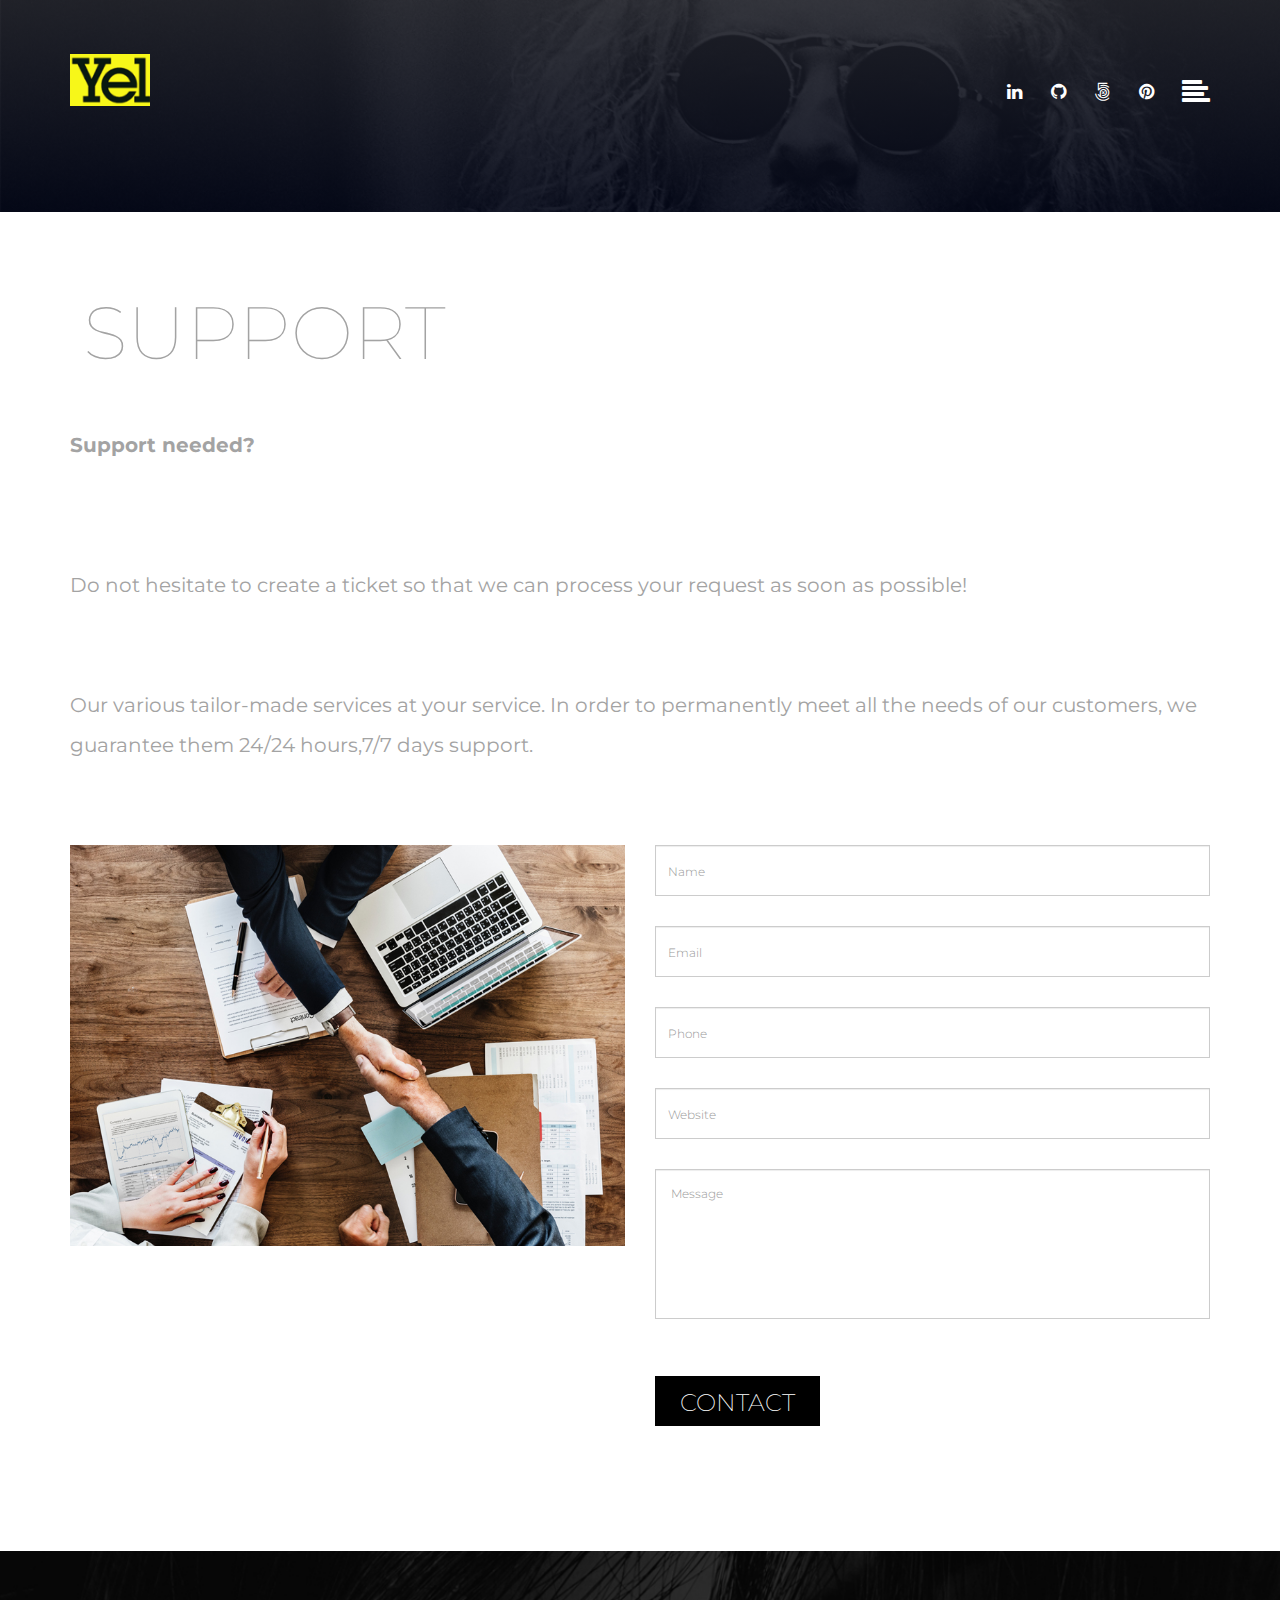
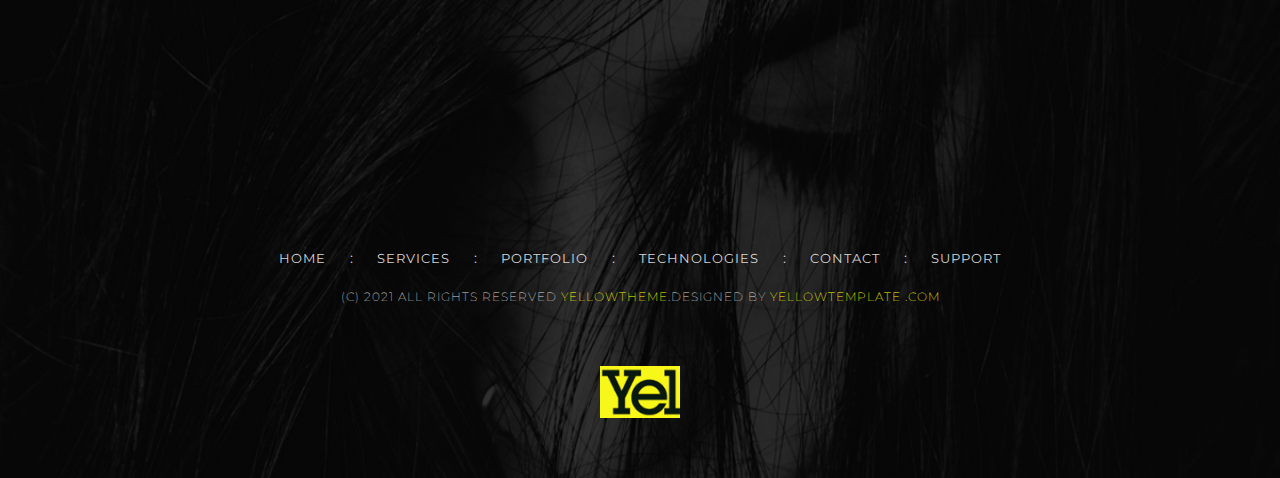
<file: html/support.html>
<!DOCTYPE html>
<html lang="en">

<head>
  <!-- Meta Tags -->
  <meta charset="utf-8">
  <meta http-equiv="X-UA-Compatible" content="IE=edge">
  <meta name="description" content="Corporate Agency Website template">
  <meta name="keywords" content="HTML,CSS,JavaScript,jquery">
  <meta name="author" content="">
  <meta name="viewport" content="width=device-width, initial-scale=1">

  <title>lio</title>
  <!-- bootstrap -->
  <link href="css/bootstrap.min.css" rel="stylesheet">
  <!-- Custom CSS: custom Styles -->
  <link href="css/animate.css" rel="stylesheet">
  <link href="css/main.css" rel="stylesheet">


  <!-- Google Font and font-awesome -->
  <link href="https://fonts.googleapis.com/css?family=Montserrat:100,100i,200,300,400,400i,500,500i,600,700,900"
    rel="stylesheet">
  <link href="https://cdnjs.cloudflare.com/ajax/libs/font-awesome/4.7.0/css/font-awesome.css" rel="stylesheet">

  <!-- HTML5 shim and Respond.js for IE8 support of HTML5 elements and media queries -->
  <!-- WARNING: Respond.js doesn't work if you view the page via file:// -->
  <!--[if lt IE 9]>
           
            <script src="https://oss.maxcdn.com/html5shiv/3.7.3/html5shiv.min.js"></script>
            <script src="https://oss.maxcdn.com/respond/1.4.2/respond.min.js"></script>
          <![endif]-->
</head>

<!-- Body Start-->

<body>

  <!-- Header section Start-->
  <header class="top header" style="height: 212px;position: relative;">
    <div id="mySidenav" class="sidenav">
      <a href="javascript:void(0)" class="closebtn" onclick="closeNav()">&times;</a>
      <a href="index.html">Home</a>
      <a href="about.html">About</a>
      <a href="service.html">Services</a>
      <a href="portfolio.html">Portfolio</a>
      <a href="technology.html">Technology</a>
      <a href="support.html">Support</a>
      <a href="contact.html">Contact</a>
    </div>

    <nav id="navbar">
      <!-- container Start-->
      <div class="container">
        <!--Row Start-->
        <div class="row">
          <div class="col-xs-2 col-md-1">
            <a href="index.html"><img src="images/logoY.png" width="80px" alt="logo"></a>
          </div>
          <div class="col-xs-10 col-md-11">
            <div class="social-icons">
              <!-- Page Content -->
              <div id="page-content-wrapper">
                <a href="https://www.linkedin.com/in/agnès-cloud-1a290a1b4/" target="_blank"><i class="fa fa-linkedin"
                    aria-hidden="true"></i></a>
                <a href="https://github.com/A-make-cloud" target="_blank"><i class="fa fa-github"
                    aria-hidden="true"></i></a>
                <!-- <a href="#"><i class="fa fa-twitter" target="_blank" aria-hidden="true"></i></a> -->
                <a href="#"><i class="fa fa-500px" aria-hidden="true"></i></a>
                <a href="https://www.pinterest.fr/Agnes_Cloud/_saved/" target="_blank"><i class="fa fa-pinterest"
                    aria-hidden="true"></i></a>
                <span class="slide-menu" onclick="openNav()"><i class="fa fa-align-left" aria-hidden="true"></i></span>
              </div>
            </div>
          </div>
        </div>
        <!--Row Ended-->
      </div>
      <!-- container Ended-->
    </nav>
  </header>
  <!-- Header section Ended-->

  <!-- About section Start-->
  <section class="contact" style="padding-top: 80px;">
    <!-- Container Section Start -->
    <div class="container">
      <h1>Support</h1>
      <!-- First Row Start -->
      <div class="row">
        <div class="col-lg-12">
          <div class="inner-contant">
            <p><b>Support needed?</b></p><br>
            <p>Do not hesitate to create a ticket so that we can process your request as soon as possible!</p>
            <p>Our various tailor-made services at your service. In order to permanently meet all the needs of our
              customers, we guarantee them 24/24 hours,7/7 days support.</p>
          </div>
        </div>
      </div>
      <!-- First Row Ended -->

      <!-- Second Row Start -->
      <div class="row">
        <div class="col-xs-12 col-md-6">
          <figure>
            <img src="images/support.jpg" width="100%" height="auto" style="padding-bottom: 20px;" alt="support">
          </figure>
        </div>
        <div class="col-xs-12 col-md-6">
          <form class="contact-form">
            <ul class="list-unstyled">
              <li class="row form-group">
                <div class="col-sm-6 col-md-12">
                  <input required type="text" class="form-control" placeholder="Name">
                </div>
                <div class="col-sm-6 col-md-12">
                  <input required type="text" class="form-control" placeholder="Email">
                </div>
              </li>
              <li class="row form-group">
                <div class="col-sm-6 col-md-12">
                  <input required type="text" class="form-control" placeholder="Phone">
                </div>
                <div class="col-sm-6 col-md-12">
                  <input required type="text" class="form-control" placeholder="Website">
                </div>
              </li>
              <li class="row form-group">
                <div class="col-sm-12 col-md-12">
                  <textarea required class="form-control massage" placeholder="Message" rows="5" id="comment"
                    style="background: ;border-radius: 0;height: 150px;"></textarea>
                </div>
              </li>
              <li class="row form-group">
                <div class="col-sm-6 col-md-6">
                  <button type="submit" class="btn btn-default">Contact</button>
                </div>
              </li>
            </ul>
          </form>
        </div>
      </div>
      <!-- First Row Ended -->
    </div>
    <!-- Container Section Ended -->
  </section>
  <!-- About section Ended -->

  <!-- Footer section Start -->
  <footer>
    <!-- container Start-->
    <div class="container">
      <div class="Subscribe" data-aos="zoom-in-up" data-aos-duration="1000">
        <div class="row">
          <div class="col-xs-12 col-md-6">
            <div class="heading">
              <h3>Subscribe to newsletter</h3>
            </div>
          </div>
          <div class="col-xs-12 col-md-6">
            <form class="form-inline">
              <div class="input-group">
                <input type="email" class="form-control" size="50" placeholder="Enter your email id" required>
                <div class="input-group-btn">
                  <button type="submit" class="btn btn-warning">Subscribe</button>
                </div>
              </div>
            </form>
          </div>
        </div>
      </div>
      <div class="row">
        <ul>
          <li><a href="index.html">Home </a></li>
          <li class="semicolon">:</li>
          <li><a href="service.html">services</a></li>
          <li class="semicolon">:</li>
          <li><a href="portfolio.html">portfolio</a></li>
          <li class="semicolon">:</li>
          <li><a href="technology.html">technologies</a></li>
          <li class="semicolon">:</li>
          <li><a href="contact.html">contact</a></li>
          <li class="semicolon">:</li>
          <li><a href="support.html">support</a></li>
        </ul>
        <p>(C) 2021 All rights reserved <span><a href="#" target="_blank">Yellowtheme</a></span>.designed by <span><a
              href="#" target="_blank">Yellowtemplate .com</a></span></p>
      </div>
      <div class="footer-logo">
        <a href="index.html"><img src="images/logoY.png" width="80px" alt="footer-logo"></a>
      </div>
    </div>
    <!-- container Ended-->
  </footer>
  <!-- Footer section Ended -->

  <!-- Return to Top -->
  <div class='scrolltop'>
    <div class='scroll icon'><i class="fa fa-long-arrow-up"></i></div>
  </div>

  <!-- jQuery (necessary for Bootstrap's JavaScript plugins) -->
  <script src="https://code.jquery.com/jquery-1.11.1.min.js"></script>
  <!-- Include all compiled plugins (below), or include individual files as needed -->
  <script src="js/animate.js"></script>
  <script src="js/bootstrap.min.js"></script>
  <script src="js/custom.js"></script>


</body>
<!-- Body Ended -->

</html>
</file>
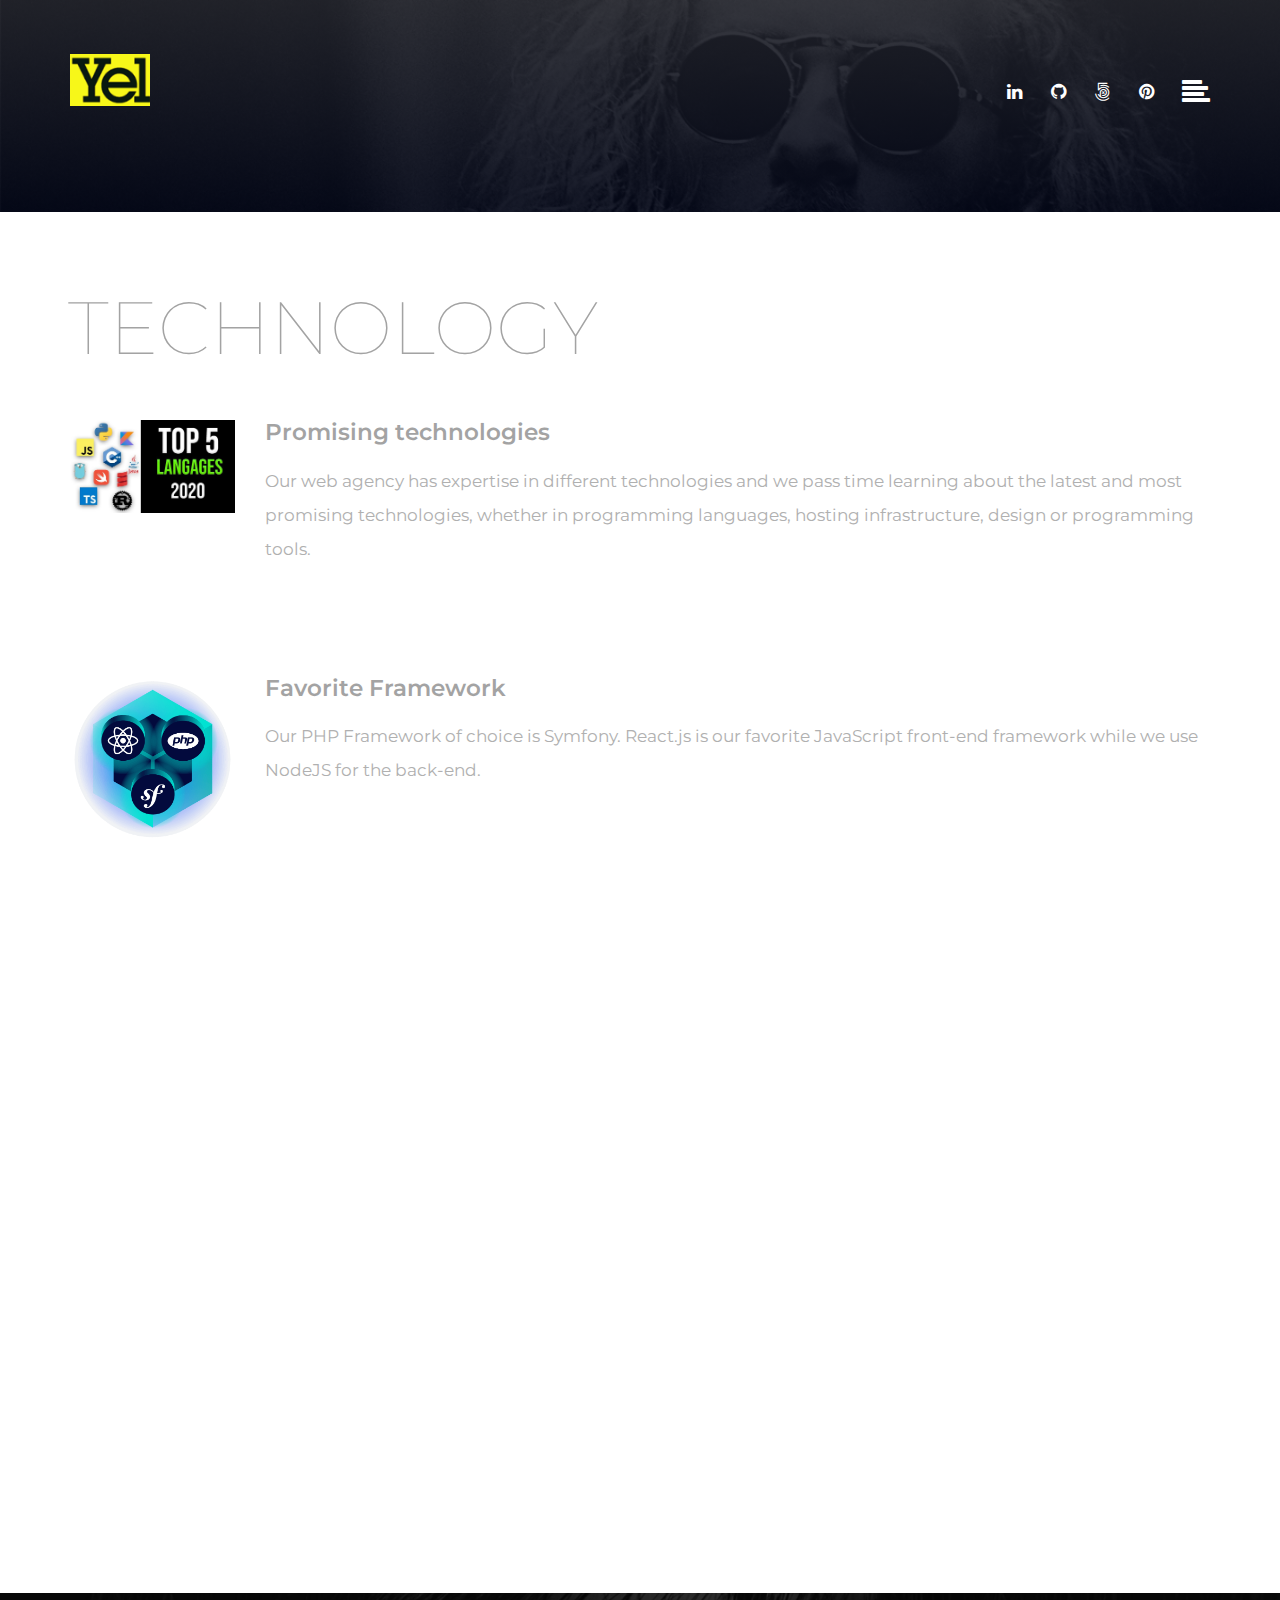
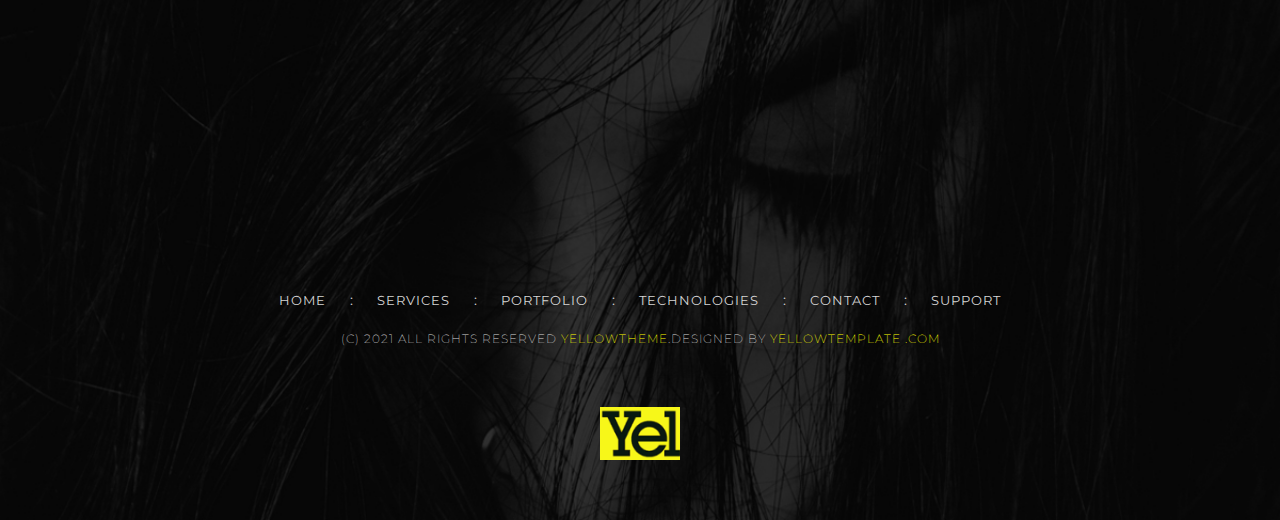
<file: html/technology.html>
<!DOCTYPE html>
<html lang="en">

<head>
  <!-- Meta Tags -->
  <meta charset="utf-8">
  <meta http-equiv="X-UA-Compatible" content="IE=edge">
  <meta name="description" content="Corporate Agency Website template">
  <meta name="keywords" content="HTML,CSS,JavaScript,jquery">
  <meta name="author" content="">
  <meta name="viewport" content="width=device-width, initial-scale=1">

  <title>lio</title>
  <!-- bootstrap -->
  <link href="css/bootstrap.min.css" rel="stylesheet">
  <!-- Custom CSS: custom Styles -->
  <link href="css/animate.css" rel="stylesheet">
  <link href="css/main.css" rel="stylesheet">


  <!-- Google Font and font-awesome -->
  <link href="https://fonts.googleapis.com/css?family=Montserrat:100,100i,200,300,400,400i,500,500i,600,700,900"
    rel="stylesheet">
  <link href="https://cdnjs.cloudflare.com/ajax/libs/font-awesome/4.7.0/css/font-awesome.css" rel="stylesheet">

  <!-- HTML5 shim and Respond.js for IE8 support of HTML5 elements and media queries -->
  <!-- WARNING: Respond.js doesn't work if you view the page via file:// -->
  <!--[if lt IE 9]>
           
            <script src="https://oss.maxcdn.com/html5shiv/3.7.3/html5shiv.min.js"></script>
            <script src="https://oss.maxcdn.com/respond/1.4.2/respond.min.js"></script>
          <![endif]-->
</head>

<!-- Body Start-->

<body>

  <!-- Header section Start-->
  <header class="top header" style="height: 212px;position: relative;">
    <div id="mySidenav" class="sidenav">
      <a href="javascript:void(0)" class="closebtn" onclick="closeNav()">&times;</a>
      <a href="index.html">Home</a>
      <a href="about.html">About</a>
      <a href="service.html">Services</a>
      <a href="portfolio.html">Portfolio</a>
      <a href="technology.html">Technology</a>
      <a href="support.html">Support</a>
      <a href="contact.html">Contact</a>
    </div>

    <nav id="navbar">
      <!-- container Start-->
      <div class="container">
        <!--Row Start-->
        <div class="row">
          <div class="col-xs-2 col-md-1">
            <a href="index.html"><img src="images/logoY.png" width="80px" alt="logo"></a>
          </div>
          <div class="col-xs-10 col-md-11">
            <div class="social-icons">
              <!-- Page Content -->
              <div id="page-content-wrapper">
                <a href="https://www.linkedin.com/in/agnès-cloud-1a290a1b4/" target="_blank"><i class="fa fa-linkedin"
                    aria-hidden="true"></i></a>
                <a href="https://github.com/A-make-cloud" target="_blank"><i class="fa fa-github"
                    aria-hidden="true"></i></a>
                <!-- <a href="#"><i class="fa fa-twitter" target="_blank" aria-hidden="true"></i></a> -->
                <a href="#"><i class="fa fa-500px" aria-hidden="true"></i></a>
                <a href="https://www.pinterest.fr/Agnes_Cloud/_saved/" target="_blank"><i class="fa fa-pinterest"
                    aria-hidden="true"></i></a>
                <span class="slide-menu" onclick="openNav()"><i class="fa fa-align-left" aria-hidden="true"></i></span>
              </div>
            </div>
          </div>
        </div>
        <!--Row Ended-->
      </div>
      <!-- container Ended-->
    </nav>
  </header>
  <!-- Header section Ended-->

  <!-- Service section Start-->
  <section id="services">
    <!-- Container Start -->
    <div class="container">

      <!-- First Row Start -->
      <div class="row" data-aos="fade-up" data-aos-duration="1000">
        <h1>Technology</h1>
        <div class="col-xs-12 col-sm-3 col-md-2">
          <img class="img-responsive career-img" src="images/top5.jpg" alt="">
        </div>
        <div class="col-xs-12 col-sm-9 col-md-10">
          <div class="contant">
            <h3>Promising technologies</h3>
            <p>Our web agency has expertise in different technologies and we pass time learning about the latest and
              most promising technologies, whether in programming languages, hosting infrastructure, design or
              programming tools.
            </p>

          </div>
        </div>
      </div>
      <!-- First Row Ended -->

      <!-- Second Row Start -->
      <div class="row" data-aos="fade-up" data-aos-duration="1000">
        <div class="col-xs-12 col-sm-3 col-md-2">
          <img class="img-responsive career-img" width="210px" src="images/framework.png" alt="framework">
        </div>
        <div class="col-xs-12 col-sm-9 col-md-10">
          <div class="contant">
            <h3>Favorite Framework</h3>
            <p>Our PHP Framework of choice is Symfony. React.js is our favorite JavaScript front-end framework while we
              use NodeJS for the back-end.
            </p>
          </div>
        </div>
      </div>
      <!-- Second Row Ended -->

      <!-- Third Row Start -->
      <div class="row" data-aos="fade-up" data-aos-duration="1000">
        <div class="col-xs-12 col-sm-3 col-md-2">
          <img class="img-responsive career-img" width="210px" src="images/html5.jpg" alt="html">
        </div>
        <div class="col-xs-12 col-sm-9 col-md-10">
          <div class="contant">
            <h3>HTML5, CSS3</h3>
            <p>HTML5 is the latest evolution of HTML, the computer language used to define the blocks used to build web
              pages displayed in a browser, it is the basis for creating any web content.
              CSS3 is a latest standard version of CSS: Cascading Style Sheets is a style sheet language used for
              describing the look and formatting of a document written in a markup language.
            </p>
          </div>
        </div>
      </div>
      <!-- Third Row Ended -->
      <!-- Fourth Row Start -->
      <div class="row" data-aos="fade-up" data-aos-duration="1000">
        <div class="col-xs-12 col-sm-3 col-md-2">
          <img class="img-responsive career-img" width="210px" src="images/java.png" alt="">
        </div>
        <div class="col-xs-12 col-sm-9 col-md-10">
          <div class="contant">
            <h3>Java</h3>
            <p>Java is the first programming language and development platform. It reduces costs, shortens development
              times, drives innovation, and improves application services.
            </p>
          </div>
        </div>
      </div>
      <!-- Fourth Row Ended -->
    </div>
    <!-- Container Ended -->
  </section>
  <!-- Service section Ended -->

  <!-- Footer section Start -->
  <footer>
    <!-- container Start-->
    <div class="container">
      <div class="Subscribe" data-aos="fade-up" data-aos-duration="1000">
        <div class="row">
          <div class="col-xs-12 col-md-6">
            <div class="heading">
              <h3>Subscribe to newsletter</h3>
            </div>
          </div>
          <div class="col-xs-12 col-md-6">
            <form class="form-inline">
              <div class="input-group">
                <input type="email" class="form-control" size="50" placeholder="Enter your email id" required>
                <div class="input-group-btn">
                  <button type="submit" class="btn btn-warning">Subscribe</button>
                </div>
              </div>
            </form>
          </div>
        </div>
      </div>
      <div class="row">
        <ul>
          <li><a href="index.html">Home </a></li>
          <li class="semicolon">:</li>
          <li><a href="service.html">services</a></li>
          <li class="semicolon">:</li>
          <li><a href="portfolio.html">portfolio</a></li>
          <li class="semicolon">:</li>
          <li><a href="technology.html">technologies</a></li>
          <li class="semicolon">:</li>
          <li><a href="contact.html">contact</a></li>
          <li class="semicolon">:</li>
          <li><a href="support.html">support</a></li>
        </ul>
        <p>(C) 2021 All rights reserved <span><a href="#" target="_blank">Yellowtheme</a></span>.designed by <span><a
              href="#" target="_blank">Yellowtemplate .com</a></span></p>
      </div>
      <div class="footer-logo">
        <a href="index.html"><img src="images/logoY.png" width="80px" alt="footer-logo"></a>
      </div>
    </div>
    <!-- container Ended-->
  </footer>
  <!-- Footer section Ended -->
  <!-- Return to Top -->
  <div class='scrolltop'>
    <div class='scroll icon'><i class="fa fa-long-arrow-up"></i></div>
  </div>

  <!-- jQuery (necessary for Bootstrap's JavaScript plugins) -->
  <script src="https://code.jquery.com/jquery-1.11.1.min.js"></script>
  <!-- Include all compiled plugins (below), or include individual files as needed -->
  <script src="js/animate.js"></script>
  <script src="js/bootstrap.min.js"></script>
  <script src="js/custom.js"></script>


</body>
<!-- Body Ended -->

</html>
</file>
<file: html/css/main.css>
/*=====================================================
               Lio Website Stylesheet
                Body Core Stylesheet
======================================================*/

* {
    -webkit-box-sizing: border-box;
    -moz-box-sizing: border-box;
    box-sizing: border-box
}

*:before,
*:after {
    -webkit-box-sizing: border-box;
    -moz-box-sizing: border-box;
    box-sizing: border-box
}

body {
    margin: 0px;
    padding: 0px;
    color: black;
    position: relative;
    overflow-x: hidden;
    background-color: white;
    font-family: 'Montserrat', sans-serif;
    position: relative;
    overflow-x: hidden;
}

body,
html {
    height: 100%;
}

.nav .open > a,
.nav .open > a:hover,
.nav .open > a:focus {
    background-color: transparent;
}

.container {
    margin: 0 auto
}

.btn:focus,
.btn:active {
    outline: none !important;
    box-shadow: none;
}

h1,
h2,
h3,
h4,
h5,
h6,
ul {
    margin: 0px;
    padding: 0px
}

ul {
    list-style-type: none;
    margin: 0;
    padding: 0;
    display: block;
}

li {
    display: list-item;
}

.btn-default.active,
.btn-default:active,
.open > .dropdown-toggle.btn-default {
    color: black !important;
    background-color: #ffff00 !important;
}

a:hover {
    text-decoration: none;
}

hr {
    margin: 0
}

.chevron {
    width: 63px;
    height: 62px;
    padding: 0;
    font-size: 24px;
    cursor: pointer;
    border-radius: 100px;
    background: #ffff00;
}

.chevron:hover {
    background: rgba(255, 255, 0, 0.4);
}

.chevron span {
    font-size: 57px;
    font-weight: 300;
    color: black;
    padding: 0 15px;
    line-height: 61px;
}

/*====================
 Header
====================*/

header {
    height: 63px;
    padding: 54px 0 0 0;
    background: rgba(0, 0, 0, 0);
    position: relative;
    z-index: 100;
    position: absolute;
    top: 0;
    left: 0;
    width: 100%;
}

.header {
    background-image:linear-gradient(rgba(44, 46, 56, 0.7), rgba(4,9,30,0.7)),url("../images/header-banner.jpg");
    background-size: cover;
    background-position: top;
    background-repeat: no-repeat;
    /* width: 1200px;
    height: 786px; */
    background-color: black;
}

header .social-icons {
    float: right;
    color: white;
    padding: 20px 0;
    position: relative;
}

header .social-icons a {
    margin-left: 25px;
}

header .social-icons i {
    font-size: 18px;
    padding-top: 9px;
    color: white;
}


/*-------------------------------*/

/*     Sidebar nav styles        */

/*-------------------------------*/

.sticky {
    z-index: 99;
    position: fixed;
    font-weight: 600;
    top: 0;
    width: 100%;
    background: black;
}

.sticky img {
    transition-duration: 0.5s;
    padding: 4px 0;
}

.sticky .header {
    transition-duration: 0.5s;
}

.sticky .social-icons {
    transition-duration: 0.5s;
}

header .social-icons i:hover {
    color: yellow;
}

.affix {
    top: 0;
    z-index: 9999 !important;
}

.affix + .container {
    padding-top: 70px;
}

.slide-menu .fa-align-left {
    font-size: 28px;
    margin-left: 28px;
    float: right;
    margin-top: -5px;
}

.sidenav {
    height: 100%;
    width: 0;
    position: fixed;
    z-index: 999;
    top: 0;
    right: 0;
    background-color: rgba(61, 61, 61, 0.97);
    overflow-x: hidden;
    transition: 0.5s;
    padding-top: 60px;
}

.sidenav.hided {
    width: 0;
}

.sidenav a {
    padding: 8px 8px 8px 32px;
    text-decoration: none;
    font-size: 18px;
    font-weight: 500;
    color: rgb(159, 159, 159);
    display: block;
    transition: 0.3s;
}

.sidenav a:hover {
    color: #ffff00;
}

.sidenav .closebtn {
    position: absolute;
    top: 0;
    right: 25px;
    font-size: 36px;
    margin-left: 50px;
}

.slide-menu {
    cursor: pointer;
}

@media screen and (max-height: 450px) {
    .sidenav {
        padding-top: 15px;
        z-index: 9999;
    }
    .sidenav a {
        font-size: 14px;
    }
}

/* .testheight Not required - unless testing ;) */

.testheight {
    height: 1200px;
    font-size: 20px;
    text-align: center;
    padding: 100px 20px;
}

.scrolltop {
    display: none;
    width: 100%;
    z-index: 999;
    margin: 0 auto;
    position: fixed;
    bottom: 20px;
    right: 10px;
}

.scroll {
    position: absolute;
    right: 20px;
    bottom: 20px;
    background-color: rgb(255, 255, 0);
    padding: 20px;
    text-align: center;
    margin: 0 0 0 0;
    cursor: pointer;
    transition: 0.5s;
    -moz-transition: 0.5s;
    -webkit-transition: 0.5s;
    -o-transition: 0.5s;
}

.scroll:hover {
    background: rgb(0, 0, 0);
    color: white;
    transition: 0.5s;
    -moz-transition: -1.5s;
    -webkit-transition: -1.5s;
    -o-transition: -1.5s;
}

.scroll:hover .fa {
    padding-top: -10px;
}

.scroll .fa {
    font-size: 30px;
    margin-top: -5px;
    margin-left: 1px;
    transition: 0.5s;
    -moz-transition: 0.5s;
    -webkit-transition: 0.5s;
    -o-transition: 0.5s;
}

/*==================== 
 Banner
====================*/

.banner-home {
    width: 100%;
    height: 100vh;
    display: flex;
    position: relative;
    align-items: flex-end;
    background-size: cover;
    background-position: top;
    background-repeat: no-repeat;
    /* background-image:linear-gradient(rgba(rgb(0, 0, 0,0)), rgba(rgba(0, 0, 0, 0))),url(../images/banner.jpg); */
    /* background-image:linear-gradient(#ffff00, rgba(4,9,30,0.7)),url(../images/banner.jpg); */
    background-image:linear-gradient(hsl(0, 0%, 0%), rgba(0, 0, 0, 0.835)),url(../images/banner.jpg);
}

.banner-home h1 {
    padding: 0;
    font-size: 65px;
    font-weight: 900;
    line-height: 73px;
    color: white;
   
    padding-bottom: 57px;
    letter-spacing: -1px;
    text-transform: uppercase;
    font-family: 'Montserrat', sans-serif;
}

.banner-home h1 span {
    color: #ffff00;
}
.padding-5{
    padding: 5px;
}
/*==================== 
 About
====================*/

.about-us {
    width: 100%;
    height: auto;
    margin: 0 auto;
    padding-top: 78px;
    padding-bottom: 108px;
    text-align: center;
    background: white;
}

.about-us h2 {
    font-size: 74px;
    font-weight: 100;
    padding-bottom: 48px;
    text-transform: uppercase;
    color: rgba(0, 0, 0, 0.56);
    font-family: 'Montserrat', sans-serif;
}

.about-us p {
    font-size: 23px;
    line-height: 45px;
    padding-bottom: 53px;
    color: rgba(0, 0, 0, 0.56);
}

.about-us a {
    text-decoration: none;
}

.about-us .chevron {
    margin: 0 auto;
}


/*==================== 
 Portfolio 
====================*/

.Portfolio h2 {
    text-align: center;
    font-size: 74px;
    font-weight: 100;
    padding-bottom: 70px;
    color: #8a8a8a;
    text-transform: uppercase;
    font-family: 'Montserrat', sans-serif;
}

.Portfolio {
    padding-top: 80px;
    padding-bottom: 100px;
}

.Portfolio .btn {
    font-size: 16px;
    margin-right: 28px;
    margin-bottom: 10px;
    border-radius: 0;
    text-align: center;
    font-weight: 500;
    color: black;
    text-transform: uppercase;
    background: none;
    display: inline-block;
    font-family: 'Montserrat', sans-serif;
}

.Portfolio .btn:hover {
    color: black;
    background-color: #ffff00;
    border: 1px solid white;
}

.Portfolio .category {
    text-align: center;
    padding-bottom: 47px;
}

.Portfolio .category .btn {
    border-radius: 0;
}

.Portfolio .gal {
    -webkit-column-count: 4;
    /* Chrome, Safari, Opera */
    -moz-column-count: 4;
    /* Firefox */
    column-count: 4;
    padding-bottom: 86px;
    padding-right: 0;
    -webkit-column-gap: 3em;
    -moz-column-gap: 3em;
    column-gap: 0em;
}


.Portfolio .gal .image {
	padding: 20px;
}

.Portfolio .chevron {
    margin: 0 auto;
}

.Portfolio .gal img .h2{
    padding: 30px;
    width: 100%;
    margin: 0;
}
.Portfolio .gal .comment {
      width: 100%;
	padding: 0 45px;
	text-align: justify;
}

.Portfolio .col-md-12 {
    padding: 0;
}

@media (max-width: 500px) {
    .Portfolio .gal {
        -webkit-column-count: 2;
        /* Chrome, Safari, Opera */
        -moz-column-count: 2;
        /* Firefox */
        column-count: 2;
    }
}

.row:after {
    content: "";
    display: table;
    clear: both;
}

.column {
    float: left;
    width: 25%;
}

/* The Modal (background) */

.modal {
    display: none;
    position: fixed;
    padding-top: 60px;
    left: 0;
    top: 0;
    width: 100%;
    height: 100%;
    overflow: auto;
    background-color: rgba(0, 0, 0, 0.84);
    padding-bottom: 60px;
}

/* Modal Content */

.modal-content {
    position: relative;
    background-color: rgba(0, 0, 0, 0.52);
    margin: auto;
    padding: 0;
    width: 90%;
    max-height: 500px;
    max-width: 493px;
    max-width: 500px;
}

/* The Close Button */

.close {
    color: white;
    position: absolute;
    top: 10px;
    right: 25px;
    opacity: .5;
    font-size: 35px;
    font-weight: bold;
}

.close:hover,
.close:focus {
    color: #999;
    text-decoration: none;
    cursor: pointer;
}

.mySlides {
    display: none;
    background: transparent;
}

.cursor {
    cursor: pointer;
}

/* Next & previous buttons */

.prev,
.next {
    position: absolute;
    top: 50%;
    cursor: pointer;
    width: auto;
    padding: 16px;
    margin-top: -50px;
    color: white;
    font-weight: bold;
    font-size: 30px;
    transition: 0.6s ease;
    border-radius: 0 3px 3px 0;
    user-select: none;
    -webkit-user-select: none;
}

.numbertext img {
    width: 500px;
    height: 500px;
}

/* Position the "next button" to the right */

.next {
    right: 0;
    border-radius: 3px 0 0 3px;
}

/* On hover, add a black background color with a little bit see-through */

.prev:hover,
.next:hover {
    background-color: rgba(255, 255, 0, 0.4);
}

/* Number text (1/3 etc) */

.numbertext {
    color: #f2f2f2;
    font-size: 12px;
    padding: 8px 12px;
    position: absolute;
    top: 0;
}

.caption-container {
    text-align: center;
    background-color: black;
    padding: 2px 16px;
    color: white;
}

.demo {
    opacity: 0.6;
}

.active,
.demo:hover {
    opacity: 1;
}

/*==*/

.Portfolio .image {
    display: block;
    width: 100%;
    height: auto;
    position: relative;
    cursor: zoom-in;
    /* opacity: 60%; */
    /* background:linear-gradient(#ffff00, rgba(4,9,30,0.7)); */
}

.Portfolio .image:hover .overlay {
    background-color: hsl(60, 100%, 50%);
    opacity: 0.6;
}

.Portfolio .overlay {
    position: absolute;
    top: 0;
    bottom: 0;
    left: 0;
    right: 0;
    height: 100%;
    width: 100%;
    opacity: 0.3;
    transition: .3s ease;
    /* background-color: rgba(218, 218, 206, 0.68); */
}

.Portfolio .fa-search-plus {
    color: white;
    font-size: 31px;
    ;
    position: absolute;
    top: 50%;
    left: 50%;
    top: calc(55% - 30px);
    left: calc(55% - 30px);
    text-align: center;
}

.Portfolio .fa-search-plus:hover {
    color: rgba(255, 255, 255, 0.9);
}

/*==================== 
 Blog Section
====================*/

.blog .media-left,
.media > .pull-left {
    padding-right: 10px;
    margin-bottom: 15px;
}

.blog {
    padding-top: 100px;
    padding-bottom: 100px;
}

.blog .heading {
    padding-bottom: 90px;
}

.blog .blog-1 {
    width: 100%;
    height: auto;
    text-align: right;
}

.blog .blog-1 img {
    height: auto;
    width: 100%;
}

.blog img:hover {
    opacity: .9;
}

.blog .blog-1 h2 {
    font-size: 39px;
    padding: 43px 27px;
    padding: 43px 20px;
    letter-spacing: -1px;
    text-align: left;
    color: black;
}

.blog .heading h2,
.blog .heading h3 {
    text-align: center;
    font-weight: 100;
    color: #8a8a8a;
    text-transform: uppercase;
}

.blog .heading h2 {
    font-size: 70px;
    padding-bottom: 10px;
}

.blog .heading h3 {
    font-size: 36px;
}

.blog .media-body .chevron a {
    margin: 0;
}

.blog .media-body .media-heading {
    font-size: 21px;
    font-weight: 600;
    line-height: 1.5;
    padding-bottom: 20px;
    color: black;
    font-family: 'Montserrat', sans-serif;
}

.blog .media-body p {
    font-size: 15px;
    font-weight: 600;
    padding-bottom: 20px;
    color: #acacac;
}

.blog .media-body p span {
    padding-top: 20px;
    color: #00bff3;
    display: block;
}

.blog .media-body {
    padding: 0 20px;
}

/*==================== 
 Contact Section
====================*/

/* address */
#text-justify{
    text-align: justify;
}

.contact address {
    margin: 0 40px;
    text-transform: capitalize;
}

.contact address .adds {
    font-size: 20px;
    font-weight: 500;
    padding-bottom: 18px;
    line-height: 2;
}

.contact address .open-h {
    font-size: 22px;
    font-weight: 500;
    padding-bottom: 4px;
}

.contact address .booking {
    font-size: 26px;
    font-weight: 500;
    line-height: 39px;
    padding-bottom: 15px;
}

.contact address span {
    font-weight: 100;
}

.contact address p {
    font-size: 18px;
    font-weight: 200;
    padding-bottom: 4px;
}

.contact .heading {
    padding-bottom: 78px;
}

.contact .heading h2,
.contact .heading h3 {
    text-align: center;
    font-weight: 100;
    color: #8a8a8a;
    text-transform: uppercase;
}

.contact .heading h2 {
    font-size: 70px;
    padding-bottom: 15px;
}

.contact .heading h3 {
    font-size: 36px;
}

/* form */

.contact input {
    border-radius: 0;
    height: 45px;
    margin-bottom: 25px;
    border-radius: 0;
}

.contact {
    padding-bottom: 150px;
}

.contact textarea {
    resize: none;
    width: 100%;
    padding: 15px;
    margin-bottom: 30px;
    border: 1px solid #ccc;
}

.contact .btn-primary {
    width: 256px;
    height: 58px;
    font-size: 16px;
    font-weight: 500;
    text-transform: uppercase;
    padding: 18px 0;
    color: black;
    background: #ffff00;
    border: none;
}

.contact .btn-primary:hover {
    color: black;
    background: rgba(255, 255, 0, 0.4);
}

::placeholder {
    color: #3f3f3f;
    font-size: 12px;
    font-weight: 300;
}

::-webkit-placeholder {
    /* Chrome/Opera/Safari */
    color: 3f3f3f;
}

::-moz-placeholder {
    /* Firefox 19+ */
    color: 3f3f3f;
}

:-ms-placeholder {
    /* IE 10+ */
    color: 3f3f3f;
}

:-moz-placeholder {
    /* Firefox 18- */
    color: 3f3f3f;
}

/*==================== 
 Footer
====================*/

footer {
    padding-bottom: 124px;
    padding-top: 122px;
    background-image: url("../images/footer-bg-img.jpg");
    background-size: cover;
    background-repeat: no-repeat;
    background-position: bottom;
}

footer .Subscribe {
    background: white;
    margin-bottom: 97px;
}

footer .heading {
    width: 100%;
    text-align: center;
    margin: 0 -20px;
}

footer .heading h3 {
    color: black;
    font-size: 30px;
    padding-top: 61px;
    font-weight: 300;
    text-transform: uppercase;
}

.input-group-btn:last-child > .btn,
.input-group-btn:last-child > .btn-group {
    z-index: 2;
    margin-left: -58px;
    border-radius: 0;
}

.input-group .form-control:first-child {
    width: 86%;
}

footer form {
    padding: 47px 0;
    text-align: center;
}

element.style {}

.btn:focus,
.btn:active {
    outline: none !important;
    box-shadow: none;
}

.btn.active,
.btn:active {
    background-image: none;
    outline: 0;
    -webkit-box-shadow: inset 0 3px 5px rgba(0, 0, 0, .125);
    -moz-box-shadow: inset 0 3px 5px rgba(0, 0, 0, .125);
    box-shadow: inset 0 3px 5px rgba(0, 0, 0, .125);
}

.btn.focus,
.btn:focus,
.btn:hover {
    color: #333;
    text-decoration: none;
}

footer .btn-warning:hover {
    color: black;
    text-decoration: none;
    background-color: #ffff0075;
}

.btn-warning:active:hover {
    color: black;
    background: #ffff00
}

footer .btn-warning {
    height: 64px;
    color: black;
    padding: 0 25px;
    font-size: 16px;
    border: none;
    text-transform: uppercase;
    font-weight: 600;
    border: 1px solid #c4c4c4;
    background: #ffff00;
}

footer ul {
    list-style-type: none;
}

footer ul {
    list-style-type: none;
    text-align: center;
}

footer li {
    display: inline-block;
    color: #d5d5d5;
}

footer p {
    margin: 0;
    padding: 0;
    color: #d7d7d7;
    font-size: 12px;
    font-weight: 200;
    letter-spacing: 1px;
    text-align: center;
    text-transform: uppercase;
    padding-bottom: 100px;
}

footer span a {
    cursor: pointer;
    color: #ffff00;
}

footer span a:hover {
    color: #ffff00;
}

footer li a {
    color: #d5d5d5;
    padding: 20px;
    display: block;
    font-size: 13.34px;
    font-weight: 400;
    text-transform: uppercase;
    letter-spacing: 1px;
}

footer .footer-logo {
    text-align: center;
}

footer p a {
    padding: 0;
}

footer li a:hover {
    color: #ffff00;
    text-decoration: none;
}

footer span a:hover {
    color: white;
    text-decoration: underline;
}

.bg-grey {
    background-color: #f6f6f6;
}

footer .form-control {
    height: 64px;
    border-radius: 0;
}

/*====== 
 About-page Start 
======*/

.about {
    padding-top: 100px;
    padding-bottom: 80px;
}

.about h1 {
    color: #a5a5a5;
    font-size: 74px;
    font-weight: 100;
    text-align: center;
    padding-bottom: 50px;
    text-transform: uppercase;
}

.about .image {
    width: 100%;
    height: 498px;
    margin-bottom: 60px;
    background-size: cover;
    background-position: center;
    background-repeat: no-repeat;
    background-image: url("../images/fond.jpg");
    -moz-box-shadow: 0px 0px 18px -2px rgb(142, 142, 142);
    -webkit-box-shadow: 0px 0px 18px -2px rgb(142, 142, 142);
    box-shadow: 0px 0px 18px -2px rgb(142, 142, 142);
}

.about .about-contant p {
    font-size: 19px;
    padding-bottom: 80px;
    text-align: center;
    line-height: 2;
    font-weight: 200;
    color: #a5a5a5;
}

@media screen and (max-width: 425px) {
    .about .image {
        width: 100%;
        height: 200px;
        margin-bottom: 25px;
    }
    .portfolio_images_overlay h6 {
        font-size: 9px;
        line-height: 2rem;
        margin: -8px auto;
    }
    .about .about-contant p {
        font-size: 18px;
        padding-bottom: 30px;
    }
    .post1 h2,
    .post2 h2,
    .post3 h2 {
        font-size: 17px;
    }
}

/*====== service-page Section Ended ======*/

#services {
    padding-top: 75px;
    padding-bottom: 100px;
}

#services .career-img {
    width: 185px;
    height: auto;
}

#services .contant h3 {
    color: #a3a3a3;
    margin: 0;
    font-size: 23px;
    font-weight: 600;
    text-align: left;
    padding-bottom: 18px;
}

#services .row {
    padding-bottom: 100px;
}

#services .contant p {
    color: #b0b0b0;
    font-size: 17px;
    line-height: 2;
}

#services h1,
#contact h1,
.contact h1 {
    font-size: 74px;
    font-weight: 100;
    text-transform: uppercase;
    padding-bottom: 52px;
    padding-left: 13px;
    color: #a3a3a3;
}

@media screen and (min-width: 768px) {
    #services .contant {
        padding: 0 0;
    }
}

@media screen and (max-width: 425px) {
    #services .career-img {
        width: 100%;
        height: 200px;
        object-fit: cover;
        margin-bottom: 40px;
    }
    #services .contant h3 {
        font-size: 22px;
    }
    #services .contant p {
        text-align: justify
    }
}

/*========================================================================================*/

/* ----------------
Contact CSS stylesheet
---------------- */

/*---- Contact Section Start ----*/

#contact {
    padding-top: 96px;
    padding-bottom: 300px;
}

#contact h1 {
    text-align: center;
}

#contact p {
    font-size: 23px;
    text-align: center;
    padding-bottom: 70px;
    line-height: 40px;
    color: #a3a3a3;
}

#contact .btn {
    height: 50px;
    border: 0;
    color: white;
    font-size: 24px;
    font-weight: 200;
    padding: 10px 25px;
    margin-top: 27px;
    border-radius: 0;
    background: black;
    text-transform: uppercase;
    font-family: 'Montserrat', sans-serif;
}

#contact .btn:hover {
    background: rgb(255, 255, 0);
    color: #888888;
    font-weight: 400;
}

#contact .form-control {
    height: 58px;
    font-size: 16px;
    border-radius: 0;
    margin-bottom: 20px;
    background: white;
}

/*========================================================================================*/

/* ----------------
Blog CSS stylesheet
---------------- */

/*---- Blog Section Start ----*/

.blog-contant {
    margin-bottom: 80px;
}

/*========================================================================================*/

/* ----------------
Contact CSS stylesheet
---------------- */

/*---- Contact Section Start ----*/

.contact {
    padding-bottom: 150px;
}

.contact h1 {
    text-align: left;
}

.contact p {
    font-size: 20px;
    text-align: left;
    padding-bottom: 70px;
    line-height: 40px;
    color: #a3a3a3;
}

.contact .btn-default {
    height: 50px;
    border: 0;
    color: white;
    font-size: 24px;
    font-weight: 200;
    padding: 10px 25px;
    margin-top: 27px;
    border-radius: 0;
    background: black;
    text-transform: uppercase;
    font-family: 'Montserrat', sans-serif;
}

.contact .btn:hover {
    background: white;
    color: black;
    border: 1px solid black;
    font-weight: 300;
}

.contact .form-control {
    height: 51px;
    font-size: 16px;
    border-radius: 0;
    margin-bottom: 30px;
    background: white;
}

.form-group {
    margin-bottom: 0;
}

/*================ Media Query @media screen 1400px ================*/

@media screen and (max-width: 1400px) {
    /*== Banner ==*/
    .banner-home h1 {
        line-height: 74px;
        letter-spacing: 0;
    }
    /*== Portfolio ==*/
    .Portfolio {
        padding-top: 60px;
        padding-bottom: 60px;
    }
    .Portfolio h2 {
        font-size: 42px;
        padding-bottom: 40px;
    }
    .Portfolio .category {
        padding-bottom: 30px;
    }
    .Portfolio .gal {
        padding-bottom: 70px;
    }
    /*== Blog ==*/
    .blog {
        padding-top: 60px;
        padding-bottom: 100px;
    }
    .blog .heading {
        padding-bottom: 60px;
    }
    .blog .media-body .media-heading {
        padding-bottom: 11px;
    }
    .blog .media-body p span {
        padding-top: 16px;
    }
    .blog .media-body p {
        padding-bottom: 12px;
    }
    /*== Contact ==*/
    .contact .heading {
        padding-bottom: 60px;
    }
    .contact {
        padding-bottom: 125px;
    }
    .contact .heading {
        padding-bottom: 30px;
    }
    /*== Footer ==*/
    footer {
        padding-bottom: 60px;
        padding-top: 60px;
    }
    footer .heading {
        padding: 62px 0;
    }
    footer .Subscribe {
        background: white;
        margin-bottom: 60px;
    }
    footer p {
        padding-bottom: 60px;
    }
    .blog-contant {
        margin-bottom: 50px;
    }
    footer .heading h3 {
        padding-top: 0;
    }
}

/*================ Media Query @media screen 1024px ================*/

@media screen and (max-width: 1024px) {
    /*== Header ==*/
    header {
        height: 0;
        padding: 45px 0 0 0;
    }
    /*== Banner ==*/
    .banner-home h1 {
        font-size: 51px;
        line-height: 62px;
        letter-spacing: 0;
    }
    /*== About ==*/
    .about-us h2 {
        padding-bottom: 30px;
        font-size: 42px;
    }
    .about-us p {
        font-size: 14px;
        line-height: 30px;
        padding-bottom: 30px;
    }
    .about-us {
        padding-top: 60px;
        padding-bottom: 60px;
    }
    /*== Portfolio ==*/
    .Portfolio .btn {
        margin-right: 12px;
        font-size: 14px;
    }
    /*== Blog ==*/
    .blog .blog-1 img {
        height: 300px;
        object-fit: cover;
        width: 100%;
    }
    .blog .blog-1 h2 {
        font-size: 28px;
        padding-top: 20px;
        padding-bottom: 40px;
    }
    .blog .media-list img {
        height: 250px;
        object-fit: cover;
    }
    .contact .heading h3 {
        font-size: 32px;
        padding-bottom: 20px;
    }
    .blog .heading h2 {
        font-size: 42px;
    }
    .blog .heading h3 {
        font-size: 32px;
    }
    .blog .heading {
        padding-bottom: 30px;
    }
    /*== Contact ==*/
    .contact .heading h2 {
        font-size: 42px;
    }
    .contact {
        padding-bottom: 50px;
    }
    .contact .form-control {
        margin-bottom: 15px;
    }
    .contact textarea {
        margin-bottom: 15px;
    }
    .contact address .adds {
        font-size: 18px;
        padding-bottom: 12px;
        line-height: 25px;
    }
    .contact address .open-h {
        font-size: 20px;
        padding-bottom: 0;
    }
    .contact address p {
        font-size: 16px;
        font-weight: 200;
        padding-bottom: 0;
    }
    .contact address .booking {
        font-size: 20px;
        font-weight: 500;
        line-height: 34px;
        padding-bottom: 12px;
    }
    .contact .btn-primary {
        padding: 14px 0;
        height: 53px;
        font-size: 14px;
    }
    .blog {
        padding-top: 40px;
        padding-bottom: 60px;
    }
    .contact .btn-primary {
        width: 209px;
    }
    /*==services==*/
    #services h1,
    #contact h1,
    .contact h1 {
        font-size: 62px;
    }
    /*== Footer ==*/
    footer form {
        padding: 20px 0;
    }
    footer .Subscribe {
        background: white;
        margin-bottom: 30px;
    }
    footer .heading h3 {
        color: black;
        font-size: 24px;
        padding-top: 23px;
    }
    footer li a {
        padding: 11px;
        font-size: 13.34px;
        font-weight: 400;
        letter-spacing: 0px;
    }
    footer .heading {
        padding: 13px 0;
    }
    footer .form-control {
        height: 51px;
    }
    footer .btn-warning {
        height: 51px;
    }
    footer .btn-group-lg > .btn,
    .btn-lg {
        padding: 14px 15px;
    }
    .banner-home {
        width: 100%;
        height: 585px;
    }
}

@media only screen and (max-width: 1200px) and (min-width: 992px) {
    .input-group .form-control:first-child {
        width: 83%;
    }
    .input-group-btn {
        padding-right: 36px;
    }
    footer .heading h3 {
        padding-top: 23px;
        font-size: 18px;
    }
    footer .heading {
        margin: 0px -60px;
    }
    footer p {
        padding-bottom: 40px;
    }
    footer {
        padding-bottom: 40px;
        padding-top: 40px;
    }
}

/*================ Media Query @media screen 786px ================*/

@media screen and (max-width: 768px) {
    /*== Banner ==*/
    header {
        height: 0;
        padding: 28px 0 0 0;
    }
    .banner-home h1 {
        font-size: 42px;
        line-height: 50px;
    }
    .sticky header .social-icons i {
        font-size: 16px;
        padding: 0 0;
        padding-top: 19px;
        color: white;
    }
    .banner-home {
        height: 500px;
    }
    /*== About ==*/
    .about-us h2 {
        font-size: 40px;
        padding-bottom: 26px;
    }
    .about-us p {
        font-size: 18px;
        line-height: 35px;
        padding-bottom: 30px;
    }
    .about h1 {
        font-size: 52px;
    }
    .about .about-contant p {
        font-size: 16px;
        padding-bottom: 40px;
    }
    .about {
        padding-top: 60px;
        padding-bottom: 36px;
    }
    /*== Portfolio ==*/
    .Portfolio {
        padding-top: 30px;
        padding-bottom: 30px;
    }
    .Portfolio h2 {
        font-size: 42px;
    }
    .blog .heading h2 {
        font-size: 40px;
    }
    .blog .heading h3 {
        font-size: 30px;
    }
    .Portfolio .btn {
        font-size: 14px;
        margin-right: 3px;
    }
    .Portfolio .gal {
        padding-bottom: 30px;
    }
    /*== Blog ==*/
    .blog .heading h2 {
        font-size: 48px;
        padding-bottom: 10px;
    }
    /*== Contact ==*/
    .contact .heading h2 {
        font-size: 40px;
    }
    .contact .heading h3 {
        font-size: 30px;
    }
    .contact .btn-primary {
        width: 185px;
        height: 53px;
        padding: 16px 0;
        margin-bottom: 30px;
    }
    .contact address {
        margin: 0 0px;
        text-transform: capitalize;
    }
    /*== services ==*/
    #services h1,
    #contact h1,
    .contact h1 {
        font-size: 52px;
    }
    #services {
        padding-top: 60px;
        padding-bottom: 40px;
    }
    /*== Footer ==*/
    .semicolon {
        display: none;
    }
    footer .heading h3 {
        padding-top: 0;
    }
    footer li a {
        padding: 11px;
        font-size: 13.34px;
        font-weight: 400;
        letter-spacing: 0px;
    }
    .contact address span {
        font-weight: 200;
    }
    footer form .input-group {
        margin: 0 auto;
    }
    footer .heading {
        padding-top: 20px;
        padding-bottom: 0;
    }
    footer .heading {
        margin: 0 auto;
    }
}

/*================ Media Query @media screen 320px ================*/

@media screen and (max-width: 320px) {
    /*== header ==*/
    header .social-icons a {
        margin-left: 18px;
    }
    header .social-icons i {
        font-size: 18px;
        padding: 10px 0;
        color: white;
    }
    .slide-menu {
        font-size: 19px;
        cursor: pointer;
    }
    /*== About ==*/
    .about-us h2 {
        letter-spacing: -4px;
    }
    .about-us {
        padding-top: 60px;
        padding-bottom: 60px;
    }
    .contact p {
        font-size: 14px;
        text-align: justify;
        padding-bottom: 50px;
        line-height: 24px;
        color: #a3a3a3;
    }
}

/*================ Media Query @media screen 425px ================*/

@media screen and (max-width: 425px) {
    .container {
        width: 100%;
    }
    /*== header ==*/
    .sticky img {
        padding: 5px 0;
    }
    header .social-icons a {
        margin-left: 10px;
    }
    .sticky header .social-icons i {
        font-size: 16px;
        padding-top: 10px;
        color: white;
    }
    /*== Banner ==*/
    .banner-home {
        height: 400px;
    }
    .banner-home h1 {
        font-size: 22px;
        letter-spacing: 2px;
        line-height: 30px;
    }
    /*== About ==*/
    .about-us h2 {
        font-size: 34px;
    }
    .about-us p {
        font-size: 12px;
        line-height: 25px;
        text-align: justify;
        word-spacing: -0.5px;
    }
    .about {
        padding-top: 32px;
    }
    .about h1 {
        font-size: 32px;
        padding-bottom: 33px;
    }
    .about .about-contant p {
        font-size: 13px;
        letter-spacing: 0.5px;
        text-align: left;
        padding-bottom: 5px;
    }
    /*== Portfolio ==*/
    .Portfolio h2 {
        font-size: 31px;
        font-weight: 200;
    }
    /*== Blog ==*/
    .blog .heading h2 {
        font-size: 26px;
        padding-bottom: 10px;
    }
    .blog .blog-1 h2 {
        font-size: 17px;
        padding: 43px 27px;
        padding: 20px 0;
        letter-spacing: 0px;
    }
    .blog .heading h3 {
        font-size: 16px;
        font-weight: 300;
    }
    .blog .media-body {
        padding: 5px 0;
    }
    .blog .blog-1 {
        padding-bottom: 40px;
    }
    .blog .media-body .media-heading {
        font-size: 17px;
        font-weight: 500;
    }
    /*== services ==*/
    #services h1,
    #contact h1,
    .contact h1 {
        font-size: 44px;
    }
    #services .row {
        padding-bottom: 50px;
    }
    #services {
        padding-top: 40px;
    }
    #services h1,
    #contact h1,
    .contact h1 {
        font-size: 42px;
        padding-bottom: 30px;
    }
    #services .contant p {
        text-align: left;
        line-height: 27px;
    }
    .chevron {
        font-size: 42px;
        padding-bottom: 30px;
    }
    .chevron span {
        font-size: 40px;
        padding: 0 20px;
    }
    .blog {
        padding-bottom: 50px;
    }
    /*== Contact ==*/
    .contact .heading h2 {
        font-size: 26px;
    }
    .contact .heading h3 {
        font-size: 16px;
        font-weight: 300;
    }
    .contact .form-control {
        height: 40px;
        margin-bottom: 10px;
    }
    .contact .btn-default {
        height: 40px;
        font-size: 14px;
        font-weight: 400;
        letter-spacing: 0.5px;
    }
    .contact .btn-primary {
        width: 148px;
        height: 49px;
        font-size: 12px;
    }
    .contact address .adds {
        font-size: 14px;
        padding-bottom: 8px;
    }
    .contact address .open-h {
        font-size: 18px;
        padding-bottom: 0;
    }
    .contact address .booking {
        font-size: 24px;
        line-height: 32px;
    }
    .contact {
        padding-bottom: 60px;
    }
    footer .heading h3 {
        font-size: 18px;
    }
    footer li a {
        padding: 8px;
        font-size: 13px;
        font-weight: 500;
        letter-spacing: 1px;
    }
    footer ul {
        padding-bottom: 30px;
    }
    footer p {
        padding-bottom: 30px;
    }
    footer p {
        margin: 0;
        padding: 0;
        color: #c0c0c0;
        font-size: 12px;
        font-weight: 500;
        letter-spacing: 1px;
        text-align: center;
        text-transform: uppercase;
        padding-bottom: 30px;
    }
    footer .heading h3 {
        padding-top: 0;
    }
    footer form {
        padding: 14px 0;
    }
    footer {
        padding-bottom: 30px;
        padding-top: 30px;
    }
    footer li {
        display: block;
    }
    footer .form-control {
        height: 42px;
        border-radius: 0;
    }
    footer .btn-warning {
        height: 42px;
        color: black;
        font-size: 14px;
        font-weight: 500;
    }
    footer form {
        padding: 14px 20px;
    }
    footer .heading {
        margin: 0 auto;
    }
    .blog .blog-1 img {
        height: 200px;
    }
    .blog .media-list img {
        width: 100%;
        height: 250px;
        object-fit: cover;
    }
    .scroll .fa {
        font-size: 20px;
    }
    #contact {
        padding-top: 50px;
        padding-bottom: 100px;
    }
    #contact p {
        font-size: 14px;
        text-align: left;
        padding-bottom: 70px;
        line-height: 25px;
    }
    .sticky header .social-icons i {
        font-size: 16px;
        padding: 0 0;
        padding-top: 19px;
        color: white;
    }
}

@media screen and (max-width: 375px) {
    .Portfolio h2 {
        font-size: 24px;
        padding-bottom: 20px;
        font-weight: 200;
    }
    .about-us h2 {
        font-size: 30px;
    }
    .blog .heading h3 {
        font-size: 16px;
        letter-spacing: 0.5px;
        font-weight: 300;
    }
    .blog .heading h2 {
        font-size: 22px;
    }
    .blog .blog-1 h2 {
        line-height: 25px;
    }
    .blog .blog-1 {
        padding-bottom: 20px;
    }
    #services h1,
    #contact h1,
    .contact h1 {
        font-size: 28px;
        padding-left: 0;
        padding-bottom: 20px;
        text-align: left;
    }
    #contact .form-control {
        height: 45px;
        font-size: 16px;
        margin-bottom: 15px;
    }
    #contact .btn {
        height: 40px;
        font-size: 16px;
        letter-spacing: 0.5px;
    }
    #services .contant p {
        text-align: left;
        line-height: 25px;
        font-size: 12px;
    }
    .contact p {
        font-size: 14px;
        text-align: left;
        padding-bottom: 20px;
        line-height: 30px;
        color: #a3a3a3;
    }
}

@media screen and (max-width: 320px) {
    .contact .heading h2 {
        font-size: 29px;
    }
    .blog .heading h2 {
        font-size: 26px;
        padding-bottom: 10px;
    }
    .Portfolio h2 {
        font-size: 23px;
    }
    .Portfolio .btn {
        font-size: 11px;
        margin-right: 3px;
    }
    .Portfolio {
        padding-bottom: 0;
    }
    #services .contant p {
        font-size: 14px;
    }
    #services {
        padding-bottom: 0;
    }
}

/*======*/

.load-more {
    text-align: center;
}

.load-more .btn {
    width: 100px;
    height: 100px;
    border: 0;
    color: #b8b8b8;
    font-size: 16px;
    font-weight: 600;
    margin-bottom: 100px;
    border-radius: 100px;
    text-transform: uppercase;
    background: rgba(231, 231, 231, 0.56);
}

.load-more .btn:hover {
    color: gray;
    background-color: #ffff00;
}

.blog .load-more .btn {
    margin-bottom: 0;
}
</file>
